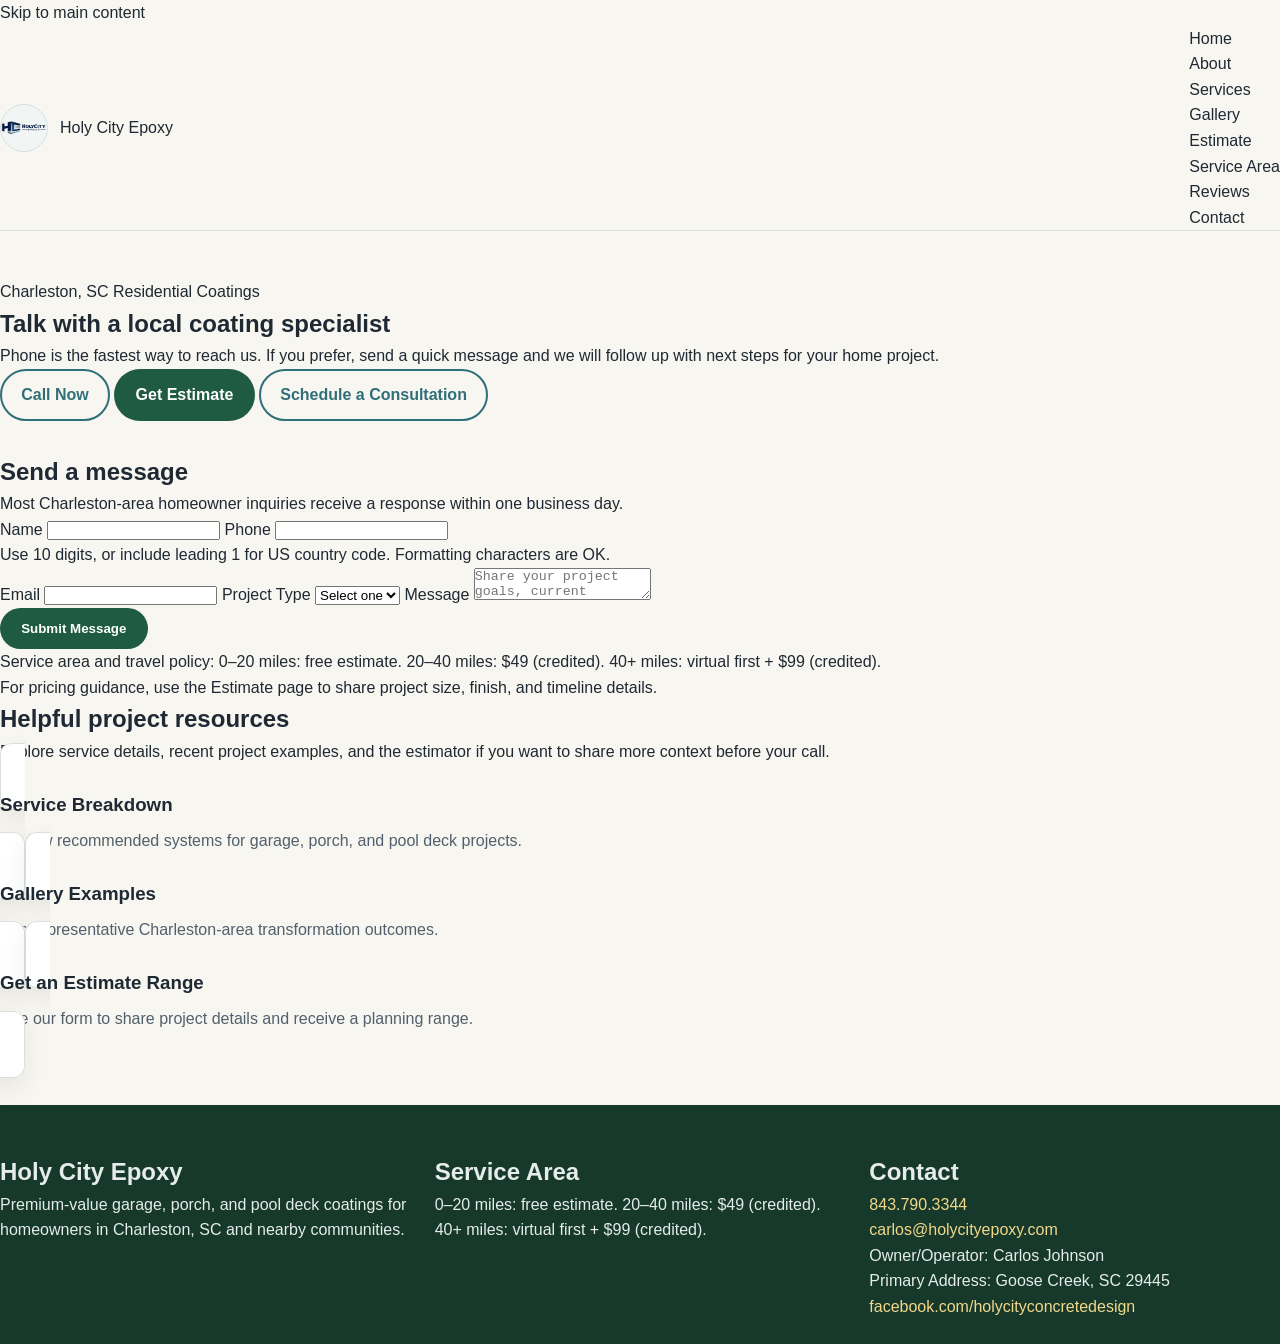
<file: contact.html>
<!doctype html>
<html lang="en">
  <head>
    <meta charset="UTF-8" />
    <meta name="viewport" content="width=device-width, initial-scale=1.0" />
    <title>Contact Holy City Epoxy | Charleston, SC Estimates & Calls</title>
    <meta
      name="description"
      content="Call or message Holy City Epoxy for Charleston, SC residential garage, porch, and pool deck coating projects, scheduling, and estimate follow-up."
    />
    <link rel="canonical" href="https://holycityepoxy.com/contact.html" />
    <meta property="og:locale" content="en_US" />
    <meta property="og:type" content="website" />
    <meta property="og:title" content="Contact Holy City Epoxy | Charleston, SC Estimates & Calls" />
    <meta property="og:description" content="Call or message Holy City Epoxy for Charleston, SC residential garage, porch, and pool deck coating projects, scheduling, and estimate follow-up." />
    <meta property="og:url" content="https://holycityepoxy.com/contact.html" />
    <meta property="og:site_name" content="Holy City Epoxy" />
    <meta name="twitter:card" content="summary" />
    <link rel="stylesheet" href="assets/css/styles.css" />
  </head>
  <body>
    <a class="skip-link" href="#main-content">Skip to main content</a>
    <header class="site-header">
      <div class="layout-container header-inner">
        <a class="brand" href="index.html" aria-label="Holy City Epoxy home">
          <img class="brand-logo" src="assets/images/branding/holy-city-epoxy-logo-primary.png" alt="Holy City Epoxy logo" width="1096" height="347" />
          <span class="brand-text">Holy City Epoxy</span>
        </a>
        <button class="menu-toggle" type="button" data-menu-button aria-expanded="false" aria-controls="site-nav">Menu</button>
        <nav id="site-nav" class="site-nav" aria-label="Primary" data-site-nav>
          <ul>
            <li><a href="index.html">Home</a></li>
            <li><a href="about.html">About</a></li>
            <li><a href="services.html">Services</a></li>
            <li><a href="gallery.html">Gallery</a></li>
            <li><a href="estimate.html">Estimate</a></li>
            <li><a href="service-area.html">Service Area</a></li>
            <li><a href="reviews.html">Reviews</a></li>
            <li><a href="contact.html" aria-current="page">Contact</a></li>
          </ul>
        </nav>
      </div>
    </header>

    <main id="main-content">
      <section class="page-hero" aria-labelledby="contact-hero-title">
        <div class="layout-container">
          <p class="eyebrow">Charleston, SC Residential Coatings</p>
          <h1 id="contact-hero-title">Talk with a local coating specialist</h1>
          <p>
            Phone is the fastest way to reach us. If you prefer, send a quick message and we will follow up with next
            steps for your home project.
          </p>
          <div class="hero-actions hero-actions-equal" role="group" aria-label="Contact page action options">
            <a class="button button-secondary button-equal" href="tel:+18437903344">Call Now</a>
            <a class="button button-primary button-equal" href="estimate.html">Get Estimate</a>
            <a class="button button-secondary button-equal" href="mailto:carlos@holycityepoxy.com?subject=Schedule%20Consultation%20-%20Holy%20City%20Epoxy">Schedule a Consultation</a>
          </div>
        </div>
      </section>

      <section class="content-section" aria-labelledby="contact-form-title">
        <div class="layout-container">
          <h2 id="contact-form-title">Send a message</h2>
          <p>Most Charleston-area homeowner inquiries receive a response within one business day.</p>
          <form class="stacked-form" name="contact-homeowner-request" method="post" action="/thank-you.html" data-contact-form data-validate-form novalidate>
            <div class="form-alert" data-form-summary role="alert" aria-live="polite" hidden></div>
            <div class="form-grid">
              <label for="contact-name">Name
                <input id="contact-name" name="name" type="text" autocomplete="name" required />
              </label>
              <label for="contact-phone">Phone
                <input id="contact-phone" name="phone" type="tel" autocomplete="tel" pattern="1?[0-9]{10}" inputmode="numeric" required aria-describedby="contact-phone-note" />
              </label>
              <p id="contact-phone-note" class="form-note">Use 10 digits, or include leading 1 for US country code. Formatting characters are OK.</p>
              <label for="contact-email">Email
                <input id="contact-email" name="email" type="email" autocomplete="email" required />
              </label>
              <label for="contact-project-type">Project Type
                <select id="contact-project-type" name="project_type" required>
                  <option value="">Select one</option>
                  <option value="Garage">Garage</option>
                  <option value="Porch">Porch</option>
                  <option value="Pool Deck">Pool Deck</option>
                </select>
              </label>
              <label class="form-full" for="contact-message">Message
                <textarea id="contact-message" name="message" required placeholder="Share your project goals, current condition, and timeline."></textarea>
              </label>
            </div>
            <div class="form-alert form-alert-success" data-form-success aria-live="polite" hidden></div>
            <button class="button button-primary" type="submit">Submit Message</button>
          </form>
          <p class="service-reminder">Service area and travel policy: 0–20 miles: free estimate. 20–40 miles: $49 (credited). 40+ miles: virtual first + $99 (credited).</p>
          <p class="service-reminder">For pricing guidance, use the <a href="estimate.html">Estimate page</a> to share project size, finish, and timeline details.</p>
        </div>
      </section>

      <section class="content-section" aria-labelledby="contact-related-links-title">
        <div class="layout-container">
          <h2 id="contact-related-links-title">Helpful project resources</h2>
          <p>
            Explore service details, recent project examples, and the estimator if you want to share more context
            before your call.
          </p>
          <div class="internal-link-grid">
            <a class="card" href="services.html">
              <h3>Service Breakdown</h3>
              <p>Review recommended systems for garage, porch, and pool deck projects.</p>
            </a>
            <a class="card" href="gallery.html">
              <h3>Gallery Examples</h3>
              <p>See representative Charleston-area transformation outcomes.</p>
            </a>
            <a class="card" href="estimate.html">
              <h3>Get an Estimate Range</h3>
              <p>Use our form to share project details and receive a planning range.</p>
            </a>
          </div>
        </div>
      </section>
    </main>

    <footer class="site-footer">
      <div class="layout-container footer-grid">
        <section>
          <h2>Holy City Epoxy</h2>
          <p>Premium-value garage, porch, and pool deck coatings for homeowners in Charleston, SC and nearby communities.</p>
        </section>
        <section>
          <h2>Service Area</h2>
          <p>0–20 miles: free estimate. 20–40 miles: $49 (credited). 40+ miles: virtual first + $99 (credited).</p>
        </section>
        <section>
          <h2>Contact</h2>
          <ul>
            <li><a href="tel:+18437903344">843.790.3344</a></li>
            <li><a href="mailto:carlos@holycityepoxy.com">carlos@holycityepoxy.com</a></li>
            <li>Owner/Operator: Carlos Johnson</li>
            <li>Primary Address: Goose Creek, SC 29445</li>
            <li><a href="https://facebook.com/holycityconcretedesign" target="_blank" rel="noopener noreferrer">facebook.com/holycityconcretedesign</a></li>
          </ul>
        </section>
      </div>
    </footer>

    <script src="assets/js/main.js" defer></script>
  </body>
</html>
</file>
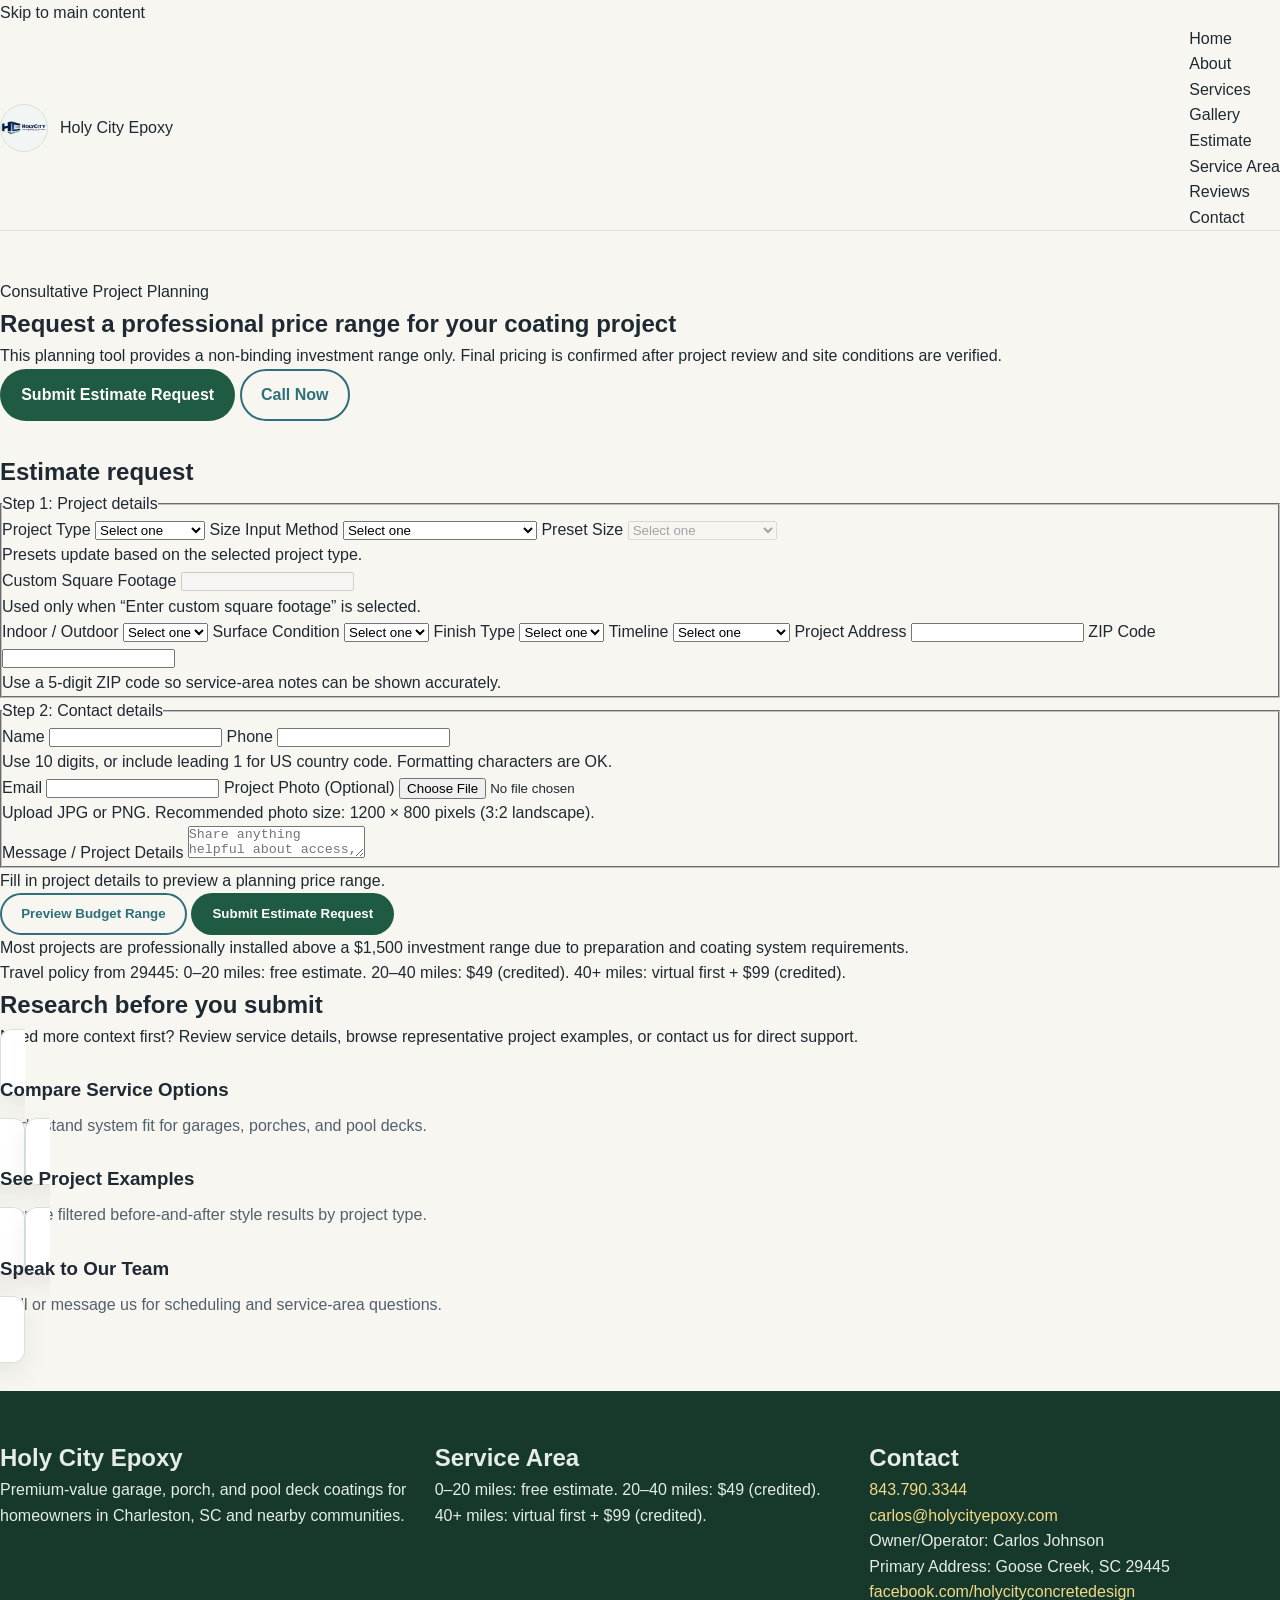
<file: estimate.html>
<!doctype html>
<html lang="en">
  <head>
    <meta charset="UTF-8" />
    <meta name="viewport" content="width=device-width, initial-scale=1.0" />
    <title>Get a Coating Estimate | Charleston, SC | Holy City Epoxy</title>
    <meta
      name="description"
      content="Request a Charleston, SC garage, porch, or pool deck coating price range with Holy City Epoxy using our quick estimator and Netlify-backed form."
    />
    <link rel="canonical" href="https://holycityepoxy.com/estimate.html" />
    <meta property="og:locale" content="en_US" />
    <meta property="og:type" content="website" />
    <meta property="og:title" content="Get a Coating Estimate | Charleston, SC | Holy City Epoxy" />
    <meta property="og:description" content="Request a Charleston, SC garage, porch, or pool deck coating price range with Holy City Epoxy using our quick estimator and Netlify-backed form." />
    <meta property="og:url" content="https://holycityepoxy.com/estimate.html" />
    <meta property="og:site_name" content="Holy City Epoxy" />
    <meta name="twitter:card" content="summary" />
    <link rel="stylesheet" href="assets/css/styles.css" />
  </head>
  <body>
    <a class="skip-link" href="#main-content">Skip to main content</a>
    <header class="site-header">
      <div class="layout-container header-inner">
        <a class="brand" href="index.html" aria-label="Holy City Epoxy home">
          <img class="brand-logo" src="assets/images/branding/holy-city-epoxy-logo-primary.png" alt="Holy City Epoxy logo" width="1096" height="347" />
          <span class="brand-text">Holy City Epoxy</span>
        </a>
        <button class="menu-toggle" type="button" data-menu-button aria-expanded="false" aria-controls="site-nav">Menu</button>
        <nav id="site-nav" class="site-nav" aria-label="Primary" data-site-nav>
          <ul>
            <li><a href="index.html">Home</a></li>
            <li><a href="about.html">About</a></li>
            <li><a href="services.html">Services</a></li>
            <li><a href="gallery.html">Gallery</a></li>
            <li><a href="estimate.html" aria-current="page">Estimate</a></li>
            <li><a href="service-area.html">Service Area</a></li>
            <li><a href="reviews.html">Reviews</a></li>
            <li><a href="contact.html">Contact</a></li>
          </ul>
        </nav>
      </div>
    </header>

    <main id="main-content">
      <section class="page-hero" aria-labelledby="estimate-hero-title">
        <div class="layout-container">
          <p class="eyebrow">Consultative Project Planning</p>
          <h1 id="estimate-hero-title">Request a professional price range for your coating project</h1>
          <p>
            This planning tool provides a non-binding investment range only. Final pricing is confirmed after project
            review and site conditions are verified.
          </p>
          <div class="hero-actions hero-actions-equal" role="group" aria-label="Estimate page action options">
            <a class="button button-primary button-equal" href="#estimate-form">Submit Estimate Request</a>
            <a class="button button-secondary button-equal" href="tel:+18437903344">Call Now</a>
          </div>
        </div>
      </section>

      <section class="content-section" aria-labelledby="estimate-form-title">
        <div class="layout-container">
          <h2 id="estimate-form-title">Estimate request</h2>
          <form
            id="estimate-form"
            class="stacked-form"
            name="estimate-consultative-request"
            method="POST"
            action="https://formspree.io/f/xjglblbd"
            enctype="multipart/form-data"
            data-estimate-form
            data-validate-form
            novalidate
          >
            <div class="form-alert" data-form-summary role="alert" aria-live="polite" hidden></div>

            <fieldset class="form-step">
              <legend>Step 1: Project details</legend>
              <div class="form-grid">
                <label for="project-type">Project Type
                  <select id="project-type" name="project_type" required>
                    <option value="">Select one</option>
                    <option value="garage">Garage</option>
                    <option value="porch_patio">Porch / Patio</option>
                    <option value="pool_deck">Pool Deck</option>
                    <option value="commercial">Commercial</option>
                    <option value="other_unsure">Other / Unsure</option>
                  </select>
                </label>

                <label for="size-mode">Size Input Method
                  <select id="size-mode" name="size_mode" required>
                    <option value="">Select one</option>
                    <option value="preset">Use a preset size</option>
                    <option value="custom">Enter custom square footage</option>
                  </select>
                </label>

                <label for="preset-size">Preset Size
                  <select id="preset-size" name="preset_size" required aria-describedby="preset-size-note">
                    <option value="">Select one</option>
                    <option value="garage_1_car">1-Car Garage</option>
                    <option value="garage_2_car">2-Car Garage</option>
                    <option value="garage_workbench">Garage + Workbench</option>
                    <option value="workshop">Workshop</option>
                    <option value="home_gym">Home Gym</option>
                    <option value="pool_deck">Pool Deck</option>
                    <option value="pool_deck_covered">Covered Pool Deck</option>
                    <option value="pool_lounge_area">Pool Lounge Area</option>
                    <option value="front_entry_porch">Front Entry Porch</option>
                    <option value="covered_porch">Covered Porch</option>
                    <option value="back_porch">Back Porch</option>
                    <option value="patio">Patio</option>
                    <option value="walkway">Walkway</option>
                    <option value="auto_shop">Auto Shop</option>
                    <option value="service_bay">Service Bay</option>
                    <option value="showroom">Showroom</option>
                    <option value="warehouse">Warehouse</option>
                    <option value="light_commercial">Light Commercial</option>
                  </select>
                </label>
                <p id="preset-size-note" class="form-note">Presets update based on the selected project type.</p>

                <label for="custom-square-feet">Custom Square Footage
                  <input
                    id="custom-square-feet"
                    name="custom_square_feet"
                    type="number"
                    min="1"
                    step="1"
                    inputmode="numeric"
                    disabled
                    aria-describedby="custom-square-feet-note"
                  />
                </label>
                <p id="custom-square-feet-note" class="form-note">Used only when “Enter custom square footage” is selected.</p>

                <label for="environment-type">Indoor / Outdoor
                  <select id="environment-type" name="environment_type" required>
                    <option value="">Select one</option>
                    <option value="indoor">Indoor</option>
                    <option value="outdoor">Outdoor</option>
                  </select>
                </label>

                <label for="surface-condition">Surface Condition
                  <select id="surface-condition" name="surface_condition" required>
                    <option value="">Select one</option>
                    <option value="good">Good</option>
                    <option value="fair">Fair</option>
                    <option value="poor">Poor</option>
                  </select>
                </label>

                <label for="finish-type">Finish Type
                  <select id="finish-type" name="finish_type" required>
                    <option value="">Select one</option>
                    <option value="standard">Standard</option>
                    <option value="enhanced">Enhanced</option>
                    <option value="premium">Premium</option>
                  </select>
                </label>

                <label for="timeline">Timeline
                  <select id="timeline" name="timeline" required>
                    <option value="">Select one</option>
                    <option value="asap">ASAP</option>
                    <option value="within_30">Within 30 Days</option>
                    <option value="within_60">Within 60 Days</option>
                    <option value="planning">Planning Ahead</option>
                  </select>
                </label>

                <label class="form-full" for="project-address">Project Address
                  <input
                    id="project-address"
                    name="project_address"
                    type="text"
                    autocomplete="street-address"
                    required
                  />
                </label>

                <label for="zip-code">ZIP Code
                  <input
                    id="zip-code"
                    name="zip_code"
                    type="text"
                    inputmode="numeric"
                    minlength="5"
                    maxlength="5"
                    pattern="[0-9]{5}"
                    required
                    aria-describedby="zip-code-note"
                  />
                </label>
                <p id="zip-code-note" class="form-note">Use a 5-digit ZIP code so service-area notes can be shown accurately.</p>
              </div>
            </fieldset>

            <fieldset class="form-step">
              <legend>Step 2: Contact details</legend>
              <div class="form-grid">
                <label for="full-name">Name
                  <input id="full-name" name="name" type="text" autocomplete="name" required />
                </label>
                <label for="phone">Phone
                  <input id="phone" name="phone" type="tel" autocomplete="tel" pattern="1?[0-9]{10}" inputmode="numeric" required aria-describedby="phone-note" />
                </label>
                <p id="phone-note" class="form-note">Use 10 digits, or include leading 1 for US country code. Formatting characters are OK.</p>
                <label for="email">Email
                  <input id="email" name="email" type="email" autocomplete="email" required />
                </label>
                <label for="photo">Project Photo (Optional)
                  <input id="photo" name="project_photo" type="file" accept=".jpg,.jpeg,.png,image/jpeg,image/png" />
                </label>
                <p id="photo-upload-note" class="form-note">
                  Upload JPG or PNG. Recommended photo size: 1200 × 800 pixels (3:2 landscape).
                </p>

                <label class="form-full" for="project-details">Message / Project Details
                  <textarea
                    id="project-details"
                    name="project_details"
                    placeholder="Share anything helpful about access, current condition, goals, or timeline details."
                  ></textarea>
                </label>
              </div>
            </fieldset>

            <input type="hidden" name="estimate_range_low" value="" data-estimate-range-low />
            <input type="hidden" name="estimate_range_high" value="" data-estimate-range-high />
            <input type="hidden" name="estimate_range_display" value="" data-estimate-range-display />
            <input type="hidden" name="estimate_project_type" value="" data-estimate-project-type />
            <input type="hidden" name="estimate_size_mode" value="" data-estimate-size-mode />
            <input type="hidden" name="estimate_size_value_sqft" value="" data-estimate-size-value-sqft />
            <input type="hidden" name="estimate_finish_type" value="" data-estimate-finish-type />
            <input type="hidden" name="estimate_surface_condition" value="" data-estimate-surface-condition />
            <input type="hidden" name="estimate_timeline" value="" data-estimate-timeline />
            <input type="hidden" name="estimate_zip" value="" data-estimate-zip />
            <input type="hidden" name="estimate_travel_zone" value="" data-estimate-travel-zone />
            <input type="hidden" name="estimate_distance_miles" value="" data-estimate-distance-miles />
            <input type="hidden" name="estimate_travel_fee" value="" data-estimate-travel-fee />
            <input type="hidden" name="estimate_travel_fee_credit_note" value="" data-estimate-travel-fee-credit-note />
            <input type="hidden" name="estimate_virtual_estimate_required" value="false" data-estimate-virtual-estimate-required />
            <input type="hidden" name="estimate_minimum_threshold_triggered" value="false" data-estimate-minimum-threshold-triggered />
            <input type="hidden" name="estimate_travel_note_triggered" value="false" data-estimate-travel-note-triggered />
            <input type="hidden" name="estimate_disclaimer_version" value="" data-estimate-disclaimer-version />
            <input type="hidden" name="estimate_disclaimer_text" value="" data-estimate-disclaimer-text />

            <div class="estimate-result" aria-live="polite" data-estimate-output>
              Fill in project details to preview a planning price range.
            </div>
            <div class="form-alert form-alert-success" data-form-success aria-live="polite" hidden></div>

            <div class="hero-actions hero-actions-equal" role="group" aria-label="Estimate form actions">
              <button class="button button-secondary button-equal" type="button" data-estimate-preview>Preview Budget Range</button>
              <button class="button button-primary button-equal" type="submit">Submit Estimate Request</button>
            </div>
          </form>

          <p class="service-reminder">
            Most projects are professionally installed above a $1,500 investment range due to preparation and coating
            system requirements.
          </p>
          <p class="service-reminder">
            Travel policy from 29445: 0–20 miles: free estimate. 20–40 miles: $49 (credited). 40+ miles: virtual first + $99 (credited).
          </p>
        </div>
      </section>

      <section class="content-section" aria-labelledby="estimate-related-links-title">
        <div class="layout-container">
          <h2 id="estimate-related-links-title">Research before you submit</h2>
          <p>
            Need more context first? Review service details, browse representative project examples, or contact us for
            direct support.
          </p>
          <div class="internal-link-grid">
            <a class="card" href="services.html">
              <h3>Compare Service Options</h3>
              <p>Understand system fit for garages, porches, and pool decks.</p>
            </a>
            <a class="card" href="gallery.html">
              <h3>See Project Examples</h3>
              <p>Browse filtered before-and-after style results by project type.</p>
            </a>
            <a class="card" href="contact.html">
              <h3>Speak to Our Team</h3>
              <p>Call or message us for scheduling and service-area questions.</p>
            </a>
          </div>
        </div>
      </section>
    </main>

    <footer class="site-footer">
      <div class="layout-container footer-grid">
        <section>
          <h2>Holy City Epoxy</h2>
          <p>Premium-value garage, porch, and pool deck coatings for homeowners in Charleston, SC and nearby communities.</p>
        </section>
        <section>
          <h2>Service Area</h2>
          <p>0–20 miles: free estimate. 20–40 miles: $49 (credited). 40+ miles: virtual first + $99 (credited).</p>
        </section>
        <section>
          <h2>Contact</h2>
          <ul>
            <li><a href="tel:+18437903344">843.790.3344</a></li>
            <li><a href="mailto:carlos@holycityepoxy.com">carlos@holycityepoxy.com</a></li>
            <li>Owner/Operator: Carlos Johnson</li>
            <li>Primary Address: Goose Creek, SC 29445</li>
            <li><a href="https://facebook.com/holycityconcretedesign" target="_blank" rel="noopener noreferrer">facebook.com/holycityconcretedesign</a></li>
          </ul>
        </section>
      </div>
    </footer>

    <script src="assets/js/main.js" defer></script>
    <script src="assets/js/estimate.min.js" defer></script>
  </body>
</html>
</file>
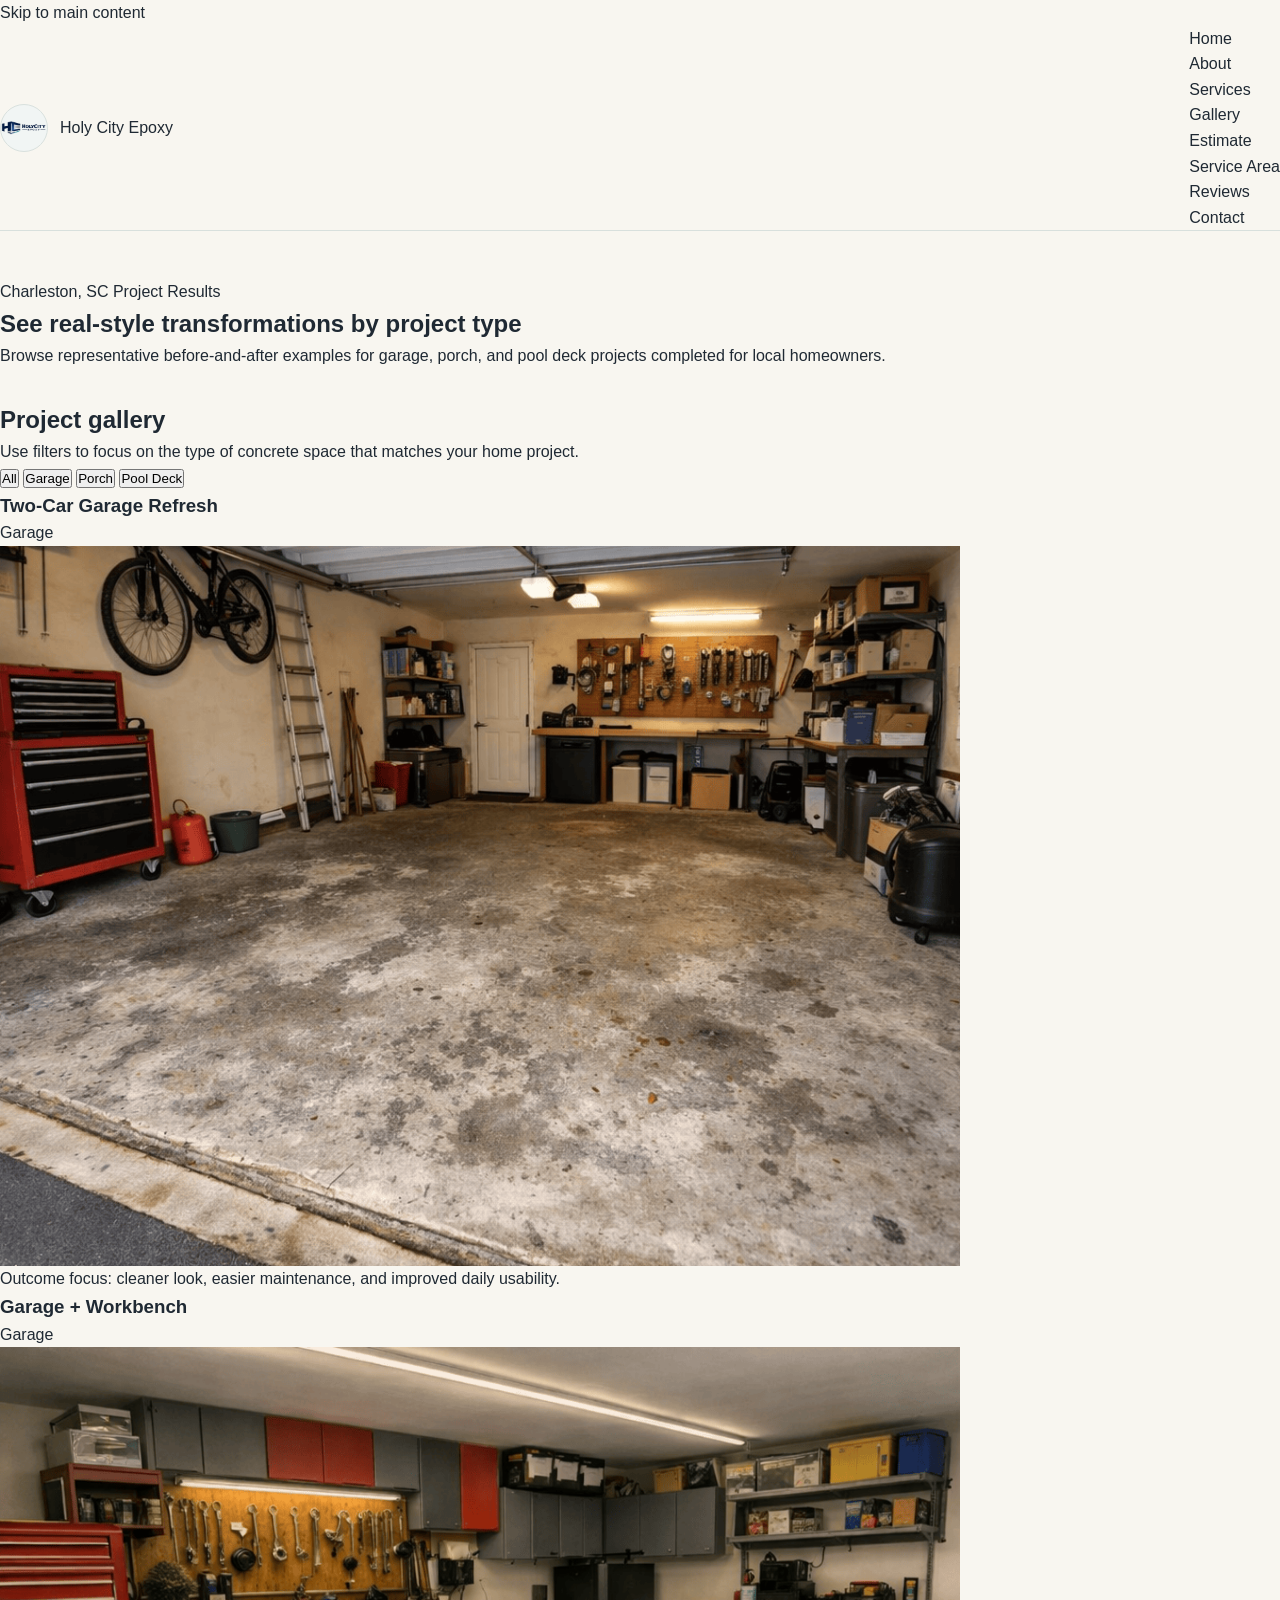
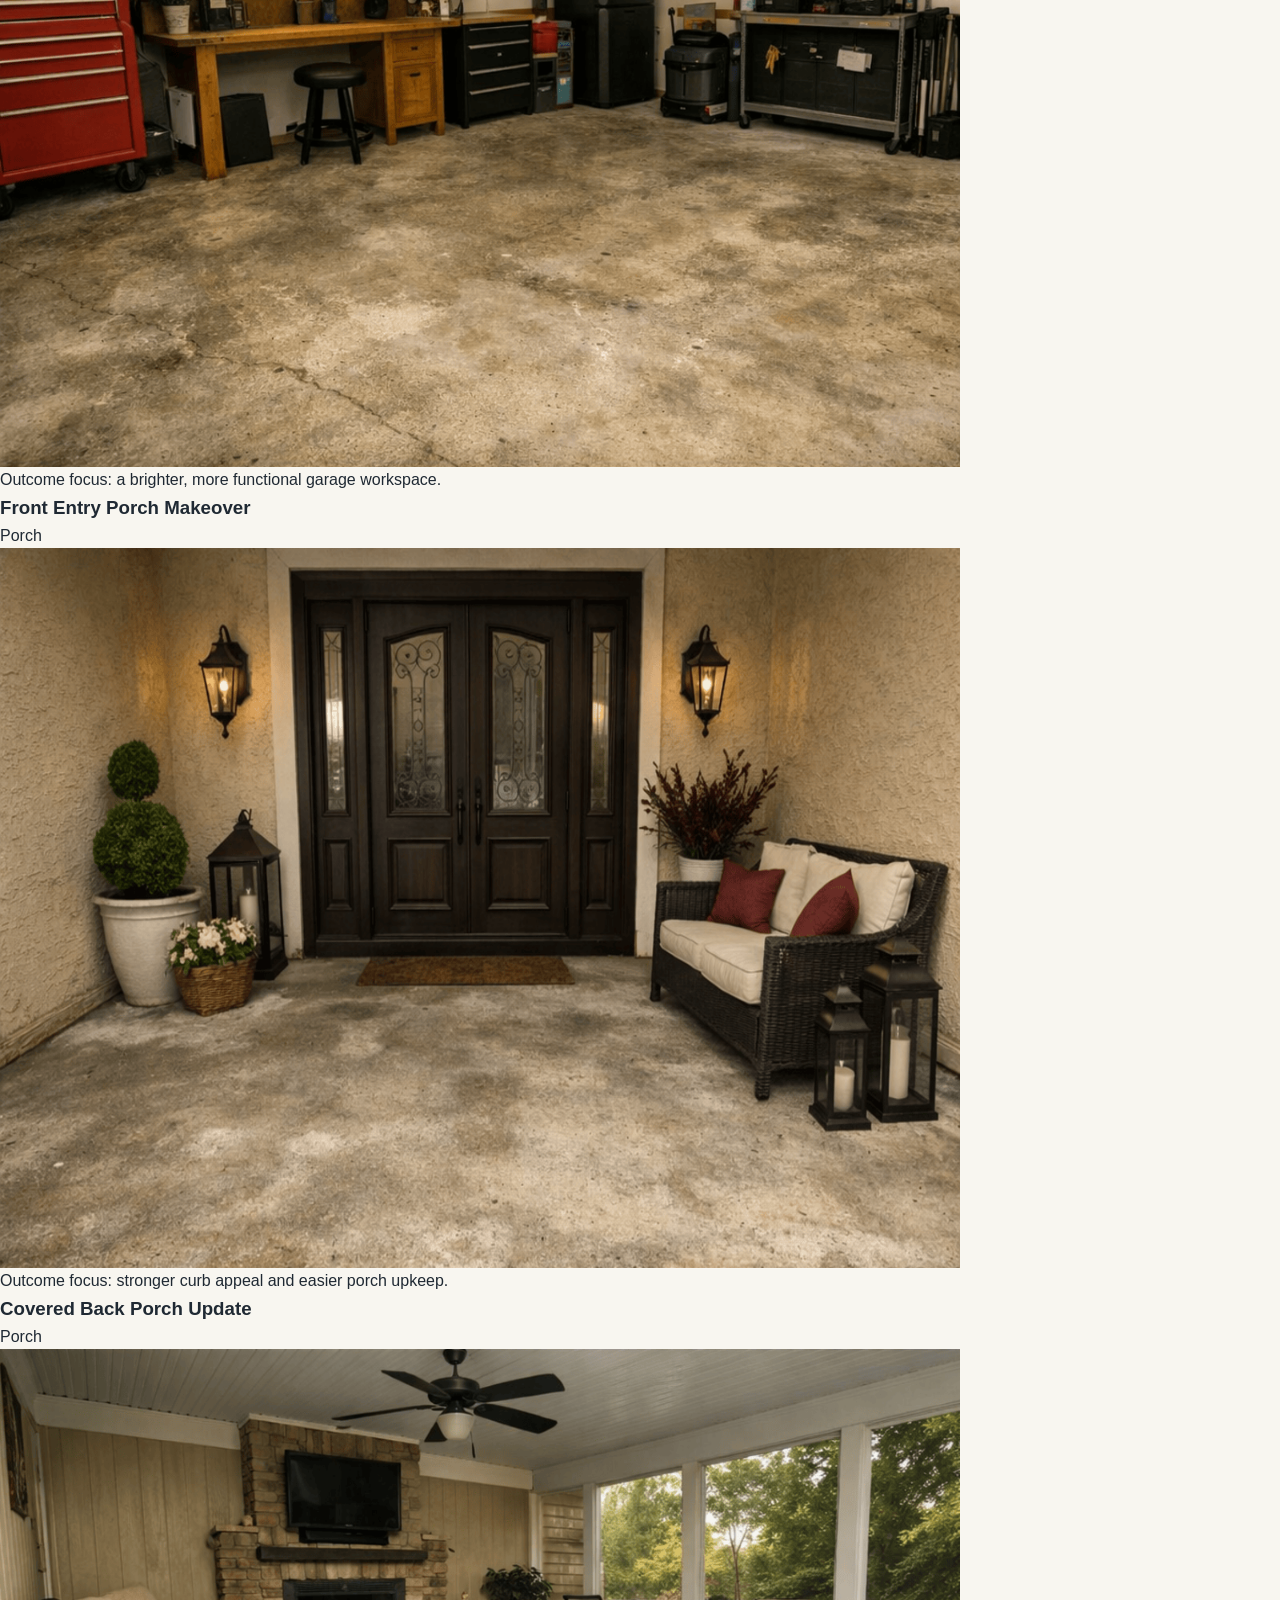
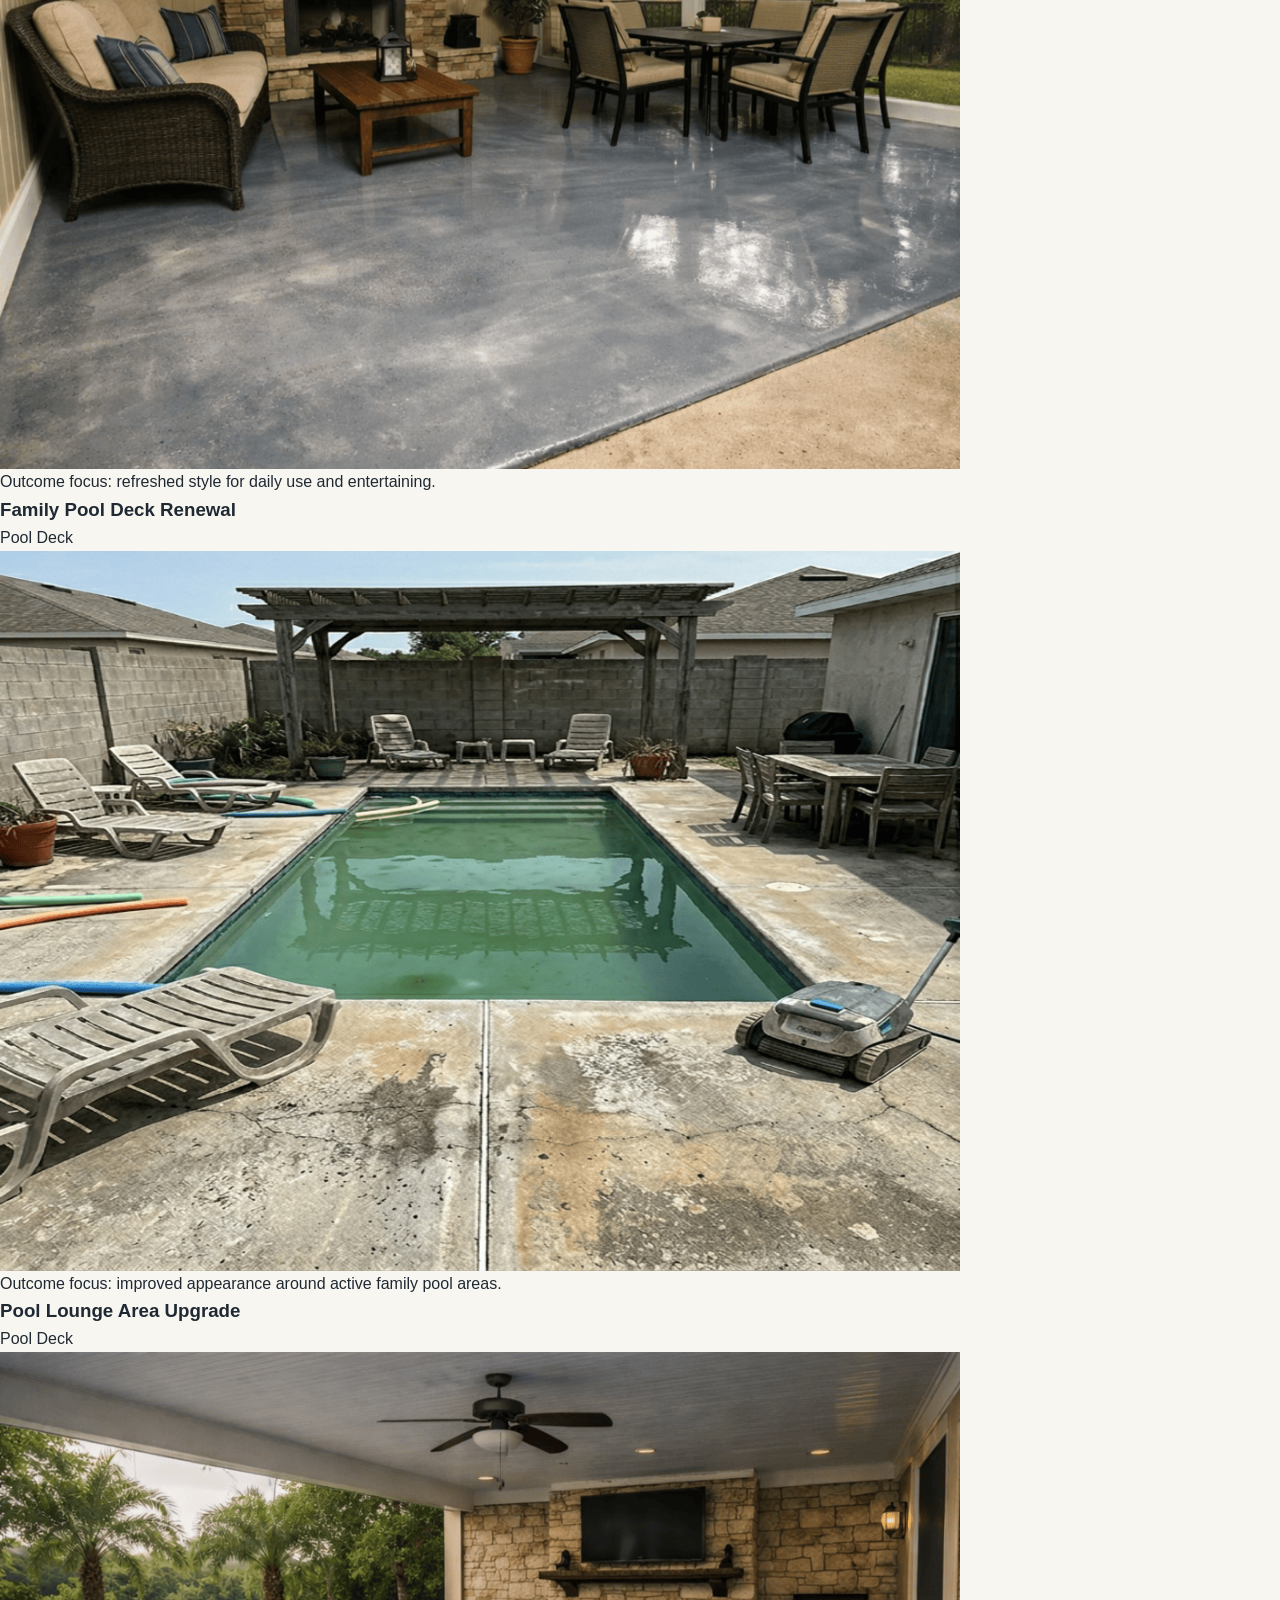
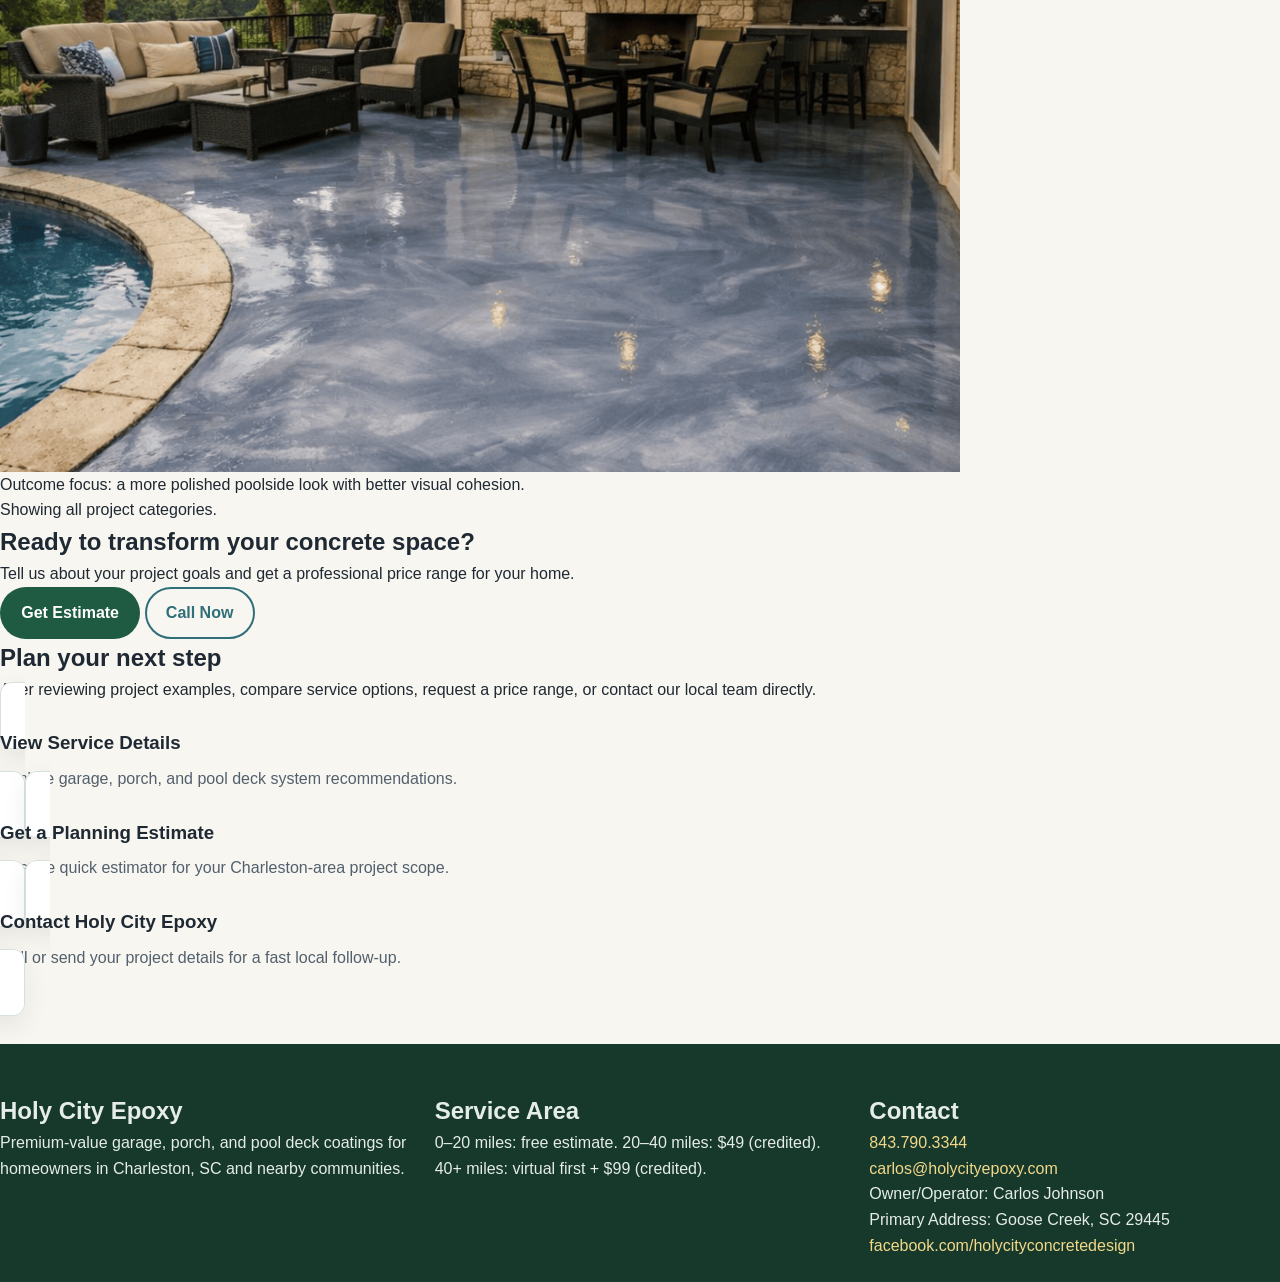
<file: gallery.html>
<!doctype html>
<html lang="en">
  <head>
    <meta charset="UTF-8" />
    <meta name="viewport" content="width=device-width, initial-scale=1.0" />
    <title>Epoxy Coating Project Gallery | Charleston, SC Homes</title>
    <meta
      name="description"
      content="View representative garage, porch, and pool deck coating transformations for Charleston-area homes and explore project types before requesting an estimate."
    />
    <link rel="canonical" href="https://holycityepoxy.com/gallery.html" />
    <meta property="og:locale" content="en_US" />
    <meta property="og:type" content="article" />
    <meta property="og:title" content="Epoxy Coating Project Gallery | Charleston, SC Homes" />
    <meta property="og:description" content="View representative garage, porch, and pool deck coating transformations for Charleston-area homes and explore project types before requesting an estimate." />
    <meta property="og:url" content="https://holycityepoxy.com/gallery.html" />
    <meta property="og:site_name" content="Holy City Epoxy" />
    <meta name="twitter:card" content="summary" />
    <link rel="stylesheet" href="assets/css/styles.css" />
  </head>
  <body>
    <a class="skip-link" href="#main-content">Skip to main content</a>
    <header class="site-header">
      <div class="layout-container header-inner">
        <a class="brand" href="index.html" aria-label="Holy City Epoxy home">
          <img class="brand-logo" src="assets/images/branding/holy-city-epoxy-logo-primary.png" alt="Holy City Epoxy logo" width="1096" height="347" />
          <span class="brand-text">Holy City Epoxy</span>
        </a>
        <button class="menu-toggle" type="button" data-menu-button aria-expanded="false" aria-controls="site-nav">Menu</button>
        <nav id="site-nav" class="site-nav" aria-label="Primary" data-site-nav>
          <ul>
            <li><a href="index.html">Home</a></li>
            <li><a href="about.html">About</a></li>
            <li><a href="services.html">Services</a></li>
            <li><a href="gallery.html" aria-current="page">Gallery</a></li>
            <li><a href="estimate.html">Estimate</a></li>
            <li><a href="service-area.html">Service Area</a></li>
            <li><a href="reviews.html">Reviews</a></li>
            <li><a href="contact.html">Contact</a></li>
          </ul>
        </nav>
      </div>
    </header>

    <main id="main-content">
      <section class="page-hero" aria-labelledby="gallery-hero-title">
        <div class="layout-container">
          <p class="eyebrow">Charleston, SC Project Results</p>
          <h1 id="gallery-hero-title">See real-style transformations by project type</h1>
          <p>
            Browse representative before-and-after examples for garage, porch, and pool deck projects completed for
            local homeowners.
          </p>
        </div>
      </section>

      <section class="content-section" aria-labelledby="gallery-filter-title">
        <div class="layout-container">
          <h2 id="gallery-filter-title">Project gallery</h2>
          <p>Use filters to focus on the type of concrete space that matches your home project.</p>

          <div class="gallery-filter-controls" role="toolbar" aria-label="Filter gallery by project type" data-gallery-controls>
            <button class="gallery-filter-button is-active" type="button" data-filter="all" aria-pressed="true">All</button>
            <button class="gallery-filter-button" type="button" data-filter="garage" aria-pressed="false">Garage</button>
            <button class="gallery-filter-button" type="button" data-filter="porch" aria-pressed="false">Porch</button>
            <button class="gallery-filter-button" type="button" data-filter="pool-deck" aria-pressed="false">Pool Deck</button>
          </div>

          <div class="gallery-grid" data-gallery-grid>
            <article class="gallery-card" data-category="garage">
              <header class="gallery-card-header">
                <h3>Two-Car Garage Refresh</h3>
                <span class="gallery-tag">Garage</span>
              </header>
              <div class="gallery-media-frame" data-gallery-media>
                <figure>
                  <img
                    src="assets/images/gallery/garage.gif"
                    data-gallery-gif="assets/images/gallery/garage.gif"
                    data-gallery-static="assets/images/gallery/garage_after.jpeg"
                    loading="lazy"
                    alt="Animated two-car garage before-and-after epoxy transformation"
                    width="960"
                    height="720"
                  />
                </figure>
              </div>
              <p class="service-outcome">Outcome focus: cleaner look, easier maintenance, and improved daily usability.</p>
            </article>

            <article class="gallery-card" data-category="garage">
              <header class="gallery-card-header">
                <h3>Garage + Workbench</h3>
                <span class="gallery-tag">Garage</span>
              </header>
              <div class="gallery-media-frame" data-gallery-media>
                <figure>
                  <img
                    src="assets/images/gallery/garage_workbench.gif"
                    data-gallery-gif="assets/images/gallery/garage_workbench.gif"
                    data-gallery-static="assets/images/gallery/garage_workbench_after.png"
                    loading="lazy"
                    alt="Animated garage workbench area before-and-after coating transformation"
                    width="960"
                    height="720"
                  />
                </figure>
              </div>
              <p class="service-outcome">Outcome focus: a brighter, more functional garage workspace.</p>
            </article>

            <article class="gallery-card" data-category="porch">
              <header class="gallery-card-header">
                <h3>Front Entry Porch Makeover</h3>
                <span class="gallery-tag">Porch</span>
              </header>
              <div class="gallery-media-frame" data-gallery-media>
                <figure>
                  <img
                    src="assets/images/gallery/porch.gif"
                    data-gallery-gif="assets/images/gallery/porch.gif"
                    data-gallery-static="assets/images/gallery/porch_after.png"
                    loading="lazy"
                    alt="Animated front porch before-and-after coating transformation"
                    width="960"
                    height="720"
                  />
                </figure>
              </div>
              <p class="service-outcome">Outcome focus: stronger curb appeal and easier porch upkeep.</p>
            </article>

            <article class="gallery-card" data-category="porch">
              <header class="gallery-card-header">
                <h3>Covered Back Porch Update</h3>
                <span class="gallery-tag">Porch</span>
              </header>
              <div class="gallery-media-frame" data-gallery-media>
                <figure>
                  <img
                    src="assets/images/gallery/back_porch.gif"
                    data-gallery-gif="assets/images/gallery/back_porch.gif"
                    data-gallery-static="assets/images/gallery/back_porch_after.png"
                    loading="lazy"
                    alt="Animated covered back porch before-and-after coating transformation"
                    width="960"
                    height="720"
                  />
                </figure>
              </div>
              <p class="service-outcome">Outcome focus: refreshed style for daily use and entertaining.</p>
            </article>

            <article class="gallery-card" data-category="pool-deck">
              <header class="gallery-card-header">
                <h3>Family Pool Deck Renewal</h3>
                <span class="gallery-tag">Pool Deck</span>
              </header>
              <div class="gallery-media-frame" data-gallery-media>
                <figure>
                  <img
                    src="assets/images/gallery/pool_deck.gif"
                    data-gallery-gif="assets/images/gallery/pool_deck.gif"
                    data-gallery-static="assets/images/gallery/pool_deck_after.png"
                    loading="lazy"
                    alt="Animated family pool deck before-and-after coating transformation"
                    width="960"
                    height="720"
                  />
                </figure>
              </div>
              <p class="service-outcome">Outcome focus: improved appearance around active family pool areas.</p>
            </article>

            <article class="gallery-card" data-category="pool-deck">
              <header class="gallery-card-header">
                <h3>Pool Lounge Area Upgrade</h3>
                <span class="gallery-tag">Pool Deck</span>
              </header>
              <div class="gallery-media-frame" data-gallery-media>
                <figure>
                  <img
                    src="assets/images/gallery/pool_lounge.gif"
                    data-gallery-gif="assets/images/gallery/pool_lounge.gif"
                    data-gallery-static="assets/images/gallery/pool_lounge_after.png"
                    loading="lazy"
                    alt="Animated pool lounge area before-and-after coating transformation"
                    width="960"
                    height="720"
                  />
                </figure>
              </div>
              <p class="service-outcome">Outcome focus: a more polished poolside look with better visual cohesion.</p>
            </article>
          </div>

          <p class="gallery-results-note" data-gallery-status aria-live="polite">Showing all project categories.</p>
        </div>
      </section>

      <section class="content-section" aria-labelledby="gallery-cta-title">
        <div class="layout-container cta-panel cta-panel-dark">
          <h2 id="gallery-cta-title">Ready to transform your concrete space?</h2>
          <p>Tell us about your project goals and get a professional price range for your home.</p>
          <div class="hero-actions hero-actions-equal" role="group" aria-label="Gallery call to action options">
            <a class="button button-primary button-equal" href="estimate.html">Get Estimate</a>
            <a class="button button-secondary button-equal" href="tel:+18437903344">Call Now</a>
          </div>
        </div>
      </section>

      <section class="content-section" aria-labelledby="gallery-related-links-title">
        <div class="layout-container">
          <h2 id="gallery-related-links-title">Plan your next step</h2>
          <p>
            After reviewing project examples, compare service options, request a price range, or contact our local
            team directly.
          </p>
          <div class="internal-link-grid">
            <a class="card" href="services.html">
              <h3>View Service Details</h3>
              <p>Explore garage, porch, and pool deck system recommendations.</p>
            </a>
            <a class="card" href="estimate.html">
              <h3>Get a Planning Estimate</h3>
              <p>Use the quick estimator for your Charleston-area project scope.</p>
            </a>
            <a class="card" href="contact.html">
              <h3>Contact Holy City Epoxy</h3>
              <p>Call or send your project details for a fast local follow-up.</p>
            </a>
          </div>
        </div>
      </section>
    </main>

    <footer class="site-footer">
      <div class="layout-container footer-grid">
        <section>
          <h2>Holy City Epoxy</h2>
          <p>Premium-value garage, porch, and pool deck coatings for homeowners in Charleston, SC and nearby communities.</p>
        </section>
        <section>
          <h2>Service Area</h2>
          <p>0–20 miles: free estimate. 20–40 miles: $49 (credited). 40+ miles: virtual first + $99 (credited).</p>
        </section>
        <section>
          <h2>Contact</h2>
          <ul>
            <li><a href="tel:+18437903344">843.790.3344</a></li>
            <li><a href="mailto:carlos@holycityepoxy.com">carlos@holycityepoxy.com</a></li>
            <li>Owner/Operator: Carlos Johnson</li>
            <li>Primary Address: Goose Creek, SC 29445</li>
            <li><a href="https://facebook.com/holycityconcretedesign" target="_blank" rel="noopener noreferrer">facebook.com/holycityconcretedesign</a></li>
          </ul>
        </section>
      </div>
    </footer>

    <script src="assets/js/main.js" defer></script>
  </body>
</html>
</file>
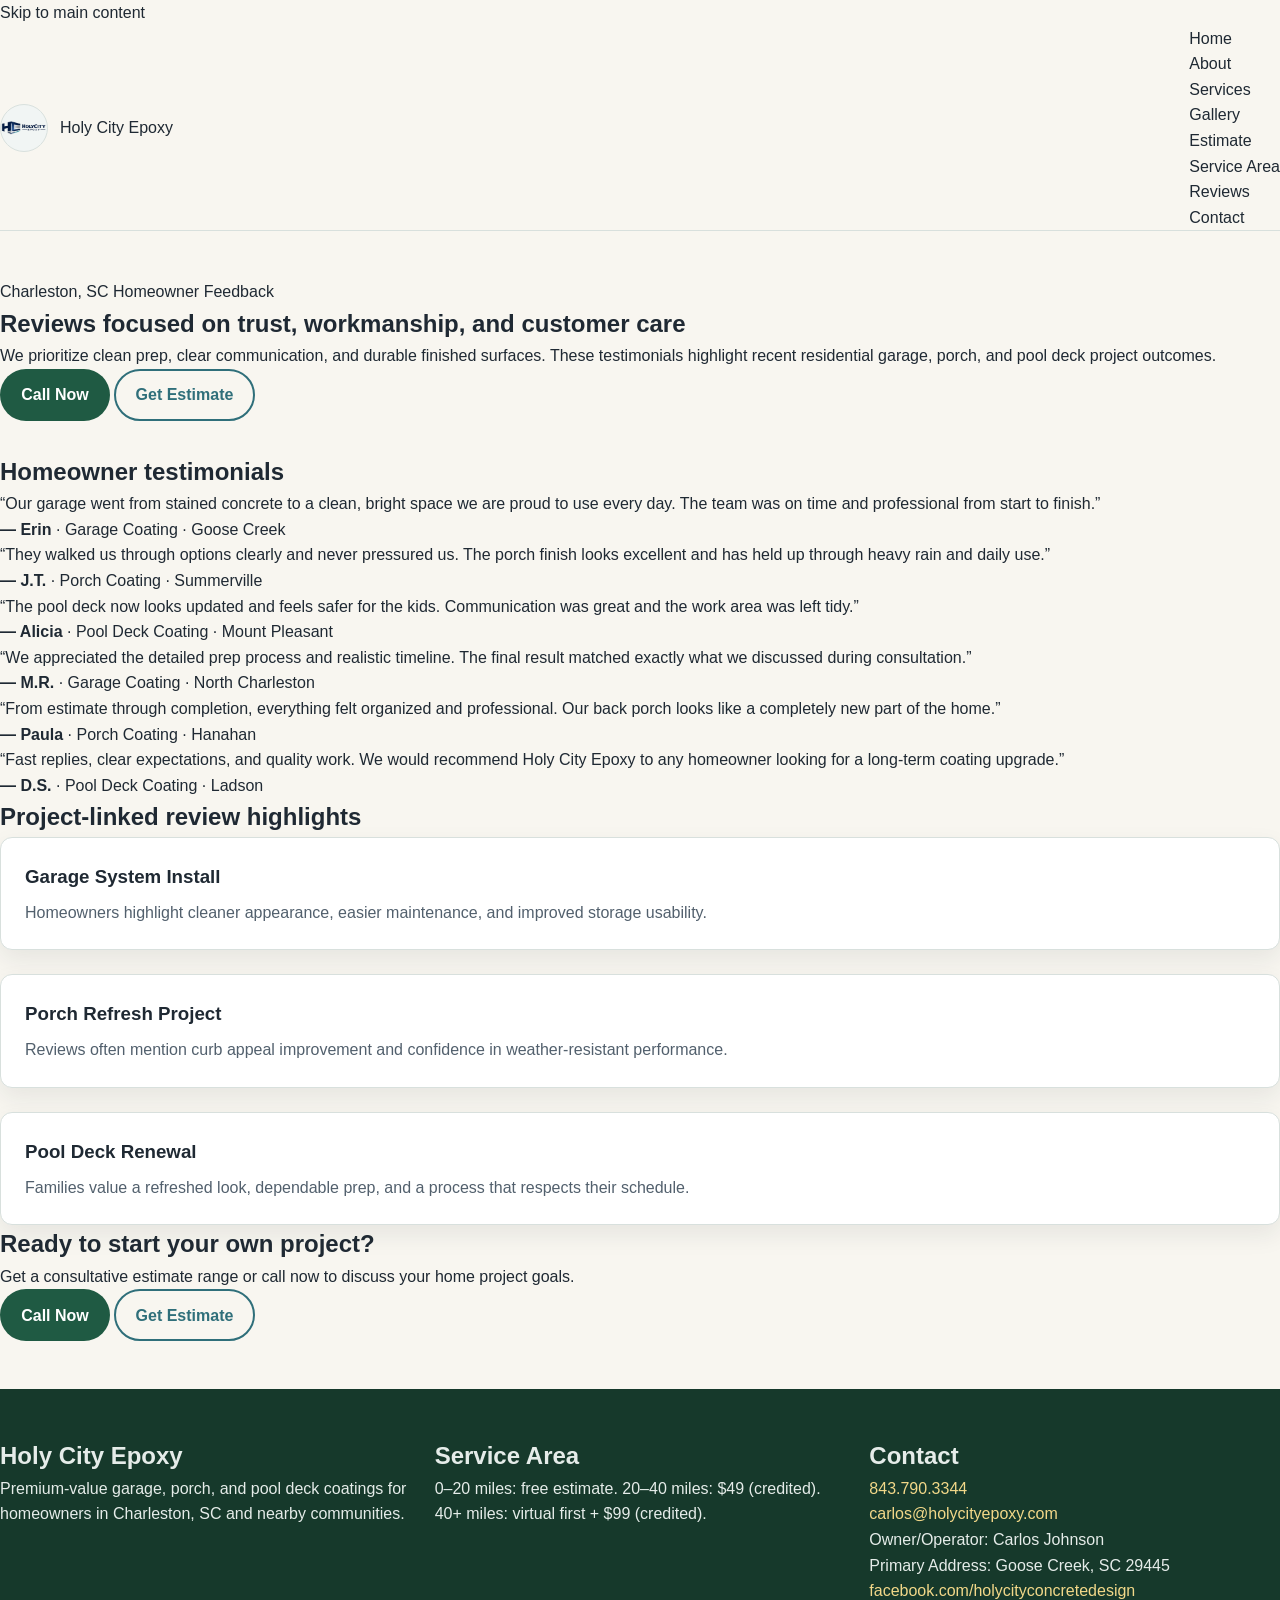
<file: reviews.html>
<!doctype html>
<html lang="en">
  <head>
    <meta charset="UTF-8" />
    <meta name="viewport" content="width=device-width, initial-scale=1.0" />
    <title>Customer Reviews | Charleston Coating Projects | Holy City Epoxy</title>
    <meta
      name="description"
      content="Read homeowner feedback for Charleston-area garage, porch, and pool deck coating projects completed by Holy City Epoxy."
    />
    <link rel="canonical" href="https://holycityepoxy.com/reviews.html" />
    <meta property="og:locale" content="en_US" />
    <meta property="og:type" content="article" />
    <meta property="og:title" content="Customer Reviews | Charleston Coating Projects | Holy City Epoxy" />
    <meta property="og:description" content="Read homeowner feedback for Charleston-area garage, porch, and pool deck coating projects completed by Holy City Epoxy." />
    <meta property="og:url" content="https://holycityepoxy.com/reviews.html" />
    <meta property="og:site_name" content="Holy City Epoxy" />
    <meta name="twitter:card" content="summary" />
    <link rel="stylesheet" href="assets/css/styles.css" />
  </head>
  <body>
    <a class="skip-link" href="#main-content">Skip to main content</a>
    <header class="site-header">
      <div class="layout-container header-inner">
        <a class="brand" href="index.html" aria-label="Holy City Epoxy home">
          <img class="brand-logo" src="assets/images/branding/holy-city-epoxy-logo-primary.png" alt="Holy City Epoxy logo" width="1096" height="347" />
          <span class="brand-text">Holy City Epoxy</span>
        </a>
        <button class="menu-toggle" type="button" data-menu-button aria-expanded="false" aria-controls="site-nav">Menu</button>
        <nav id="site-nav" class="site-nav" aria-label="Primary" data-site-nav>
          <ul>
            <li><a href="index.html">Home</a></li>
            <li><a href="about.html">About</a></li>
            <li><a href="services.html">Services</a></li>
            <li><a href="gallery.html">Gallery</a></li>
            <li><a href="estimate.html">Estimate</a></li>
            <li><a href="service-area.html">Service Area</a></li>
            <li><a href="reviews.html" aria-current="page">Reviews</a></li>
            <li><a href="contact.html">Contact</a></li>
          </ul>
        </nav>
      </div>
    </header>

    <main id="main-content">
      <section class="page-hero" aria-labelledby="reviews-hero-title">
        <div class="layout-container">
          <p class="eyebrow">Charleston, SC Homeowner Feedback</p>
          <h1 id="reviews-hero-title">Reviews focused on trust, workmanship, and customer care</h1>
          <p>
            We prioritize clean prep, clear communication, and durable finished surfaces. These testimonials highlight recent residential garage, porch, and pool deck project outcomes.
          </p>
          <div class="hero-actions hero-actions-equal" role="group" aria-label="Reviews page call to action options">
            <a class="button button-primary button-equal" href="tel:+18437903344">Call Now</a>
            <a class="button button-secondary button-equal" href="estimate.html">Get Estimate</a>
          </div>
        </div>
      </section>

      <section class="content-section" aria-labelledby="testimonial-grid-title">
        <div class="layout-container">
          <h2 id="testimonial-grid-title">Homeowner testimonials</h2>
          <div class="review-grid">
            <article class="review-card">
              <p class="review-quote">
                “Our garage went from stained concrete to a clean, bright space we are proud to use every day. The team
                was on time and professional from start to finish.”
              </p>
              <p class="review-meta"><strong>— Erin</strong> · Garage Coating · Goose Creek</p>
            </article>
            <article class="review-card">
              <p class="review-quote">
                “They walked us through options clearly and never pressured us. The porch finish looks excellent and has
                held up through heavy rain and daily use.”
              </p>
              <p class="review-meta"><strong>— J.T.</strong> · Porch Coating · Summerville</p>
            </article>
            <article class="review-card">
              <p class="review-quote">
                “The pool deck now looks updated and feels safer for the kids. Communication was great and the work area
                was left tidy.”
              </p>
              <p class="review-meta"><strong>— Alicia</strong> · Pool Deck Coating · Mount Pleasant</p>
            </article>
            <article class="review-card">
              <p class="review-quote">
                “We appreciated the detailed prep process and realistic timeline. The final result matched exactly what
                we discussed during consultation.”
              </p>
              <p class="review-meta"><strong>— M.R.</strong> · Garage Coating · North Charleston</p>
            </article>
            <article class="review-card">
              <p class="review-quote">
                “From estimate through completion, everything felt organized and professional. Our back porch looks like
                a completely new part of the home.”
              </p>
              <p class="review-meta"><strong>— Paula</strong> · Porch Coating · Hanahan</p>
            </article>
            <article class="review-card">
              <p class="review-quote">
                “Fast replies, clear expectations, and quality work. We would recommend Holy City Epoxy to any
                homeowner looking for a long-term coating upgrade.”
              </p>
              <p class="review-meta"><strong>— D.S.</strong> · Pool Deck Coating · Ladson</p>
            </article>
          </div>
        </div>
      </section>

      <section class="content-section" aria-labelledby="project-linked-title">
        <div class="layout-container">
          <h2 id="project-linked-title">Project-linked review highlights</h2>
          <div class="card-grid">
            <article class="card">
              <h3>Garage System Install</h3>
              <p>Homeowners highlight cleaner appearance, easier maintenance, and improved storage usability.</p>
            </article>
            <article class="card">
              <h3>Porch Refresh Project</h3>
              <p>Reviews often mention curb appeal improvement and confidence in weather-resistant performance.</p>
            </article>
            <article class="card">
              <h3>Pool Deck Renewal</h3>
              <p>Families value a refreshed look, dependable prep, and a process that respects their schedule.</p>
            </article>
          </div>
        </div>
      </section>

      <section class="content-section" aria-labelledby="reviews-cta-title">
        <div class="layout-container cta-panel cta-panel-dark">
          <h2 id="reviews-cta-title">Ready to start your own project?</h2>
          <p>Get a consultative estimate range or call now to discuss your home project goals.</p>
          <div class="hero-actions hero-actions-equal" role="group" aria-label="Final reviews page call to action">
            <a class="button button-primary button-equal" href="tel:+18437903344">Call Now</a>
            <a class="button button-secondary button-equal" href="estimate.html">Get Estimate</a>
          </div>
        </div>
      </section>
    </main>

    <footer class="site-footer">
      <div class="layout-container footer-grid">
        <section>
          <h2>Holy City Epoxy</h2>
          <p>Premium-value garage, porch, and pool deck coatings for homeowners in Charleston, SC and nearby communities.</p>
        </section>
        <section>
          <h2>Service Area</h2>
          <p>0–20 miles: free estimate. 20–40 miles: $49 (credited). 40+ miles: virtual first + $99 (credited).</p>
        </section>
        <section>
          <h2>Contact</h2>
          <ul>
            <li><a href="tel:+18437903344">843.790.3344</a></li>
            <li><a href="mailto:carlos@holycityepoxy.com">carlos@holycityepoxy.com</a></li>
            <li>Owner/Operator: Carlos Johnson</li>
            <li>Primary Address: Goose Creek, SC 29445</li>
            <li><a href="https://facebook.com/holycityconcretedesign" target="_blank" rel="noopener noreferrer">facebook.com/holycityconcretedesign</a></li>
          </ul>
        </section>
      </div>
    </footer>

    <script src="assets/js/main.js" defer></script>
  </body>
</html>
</file>
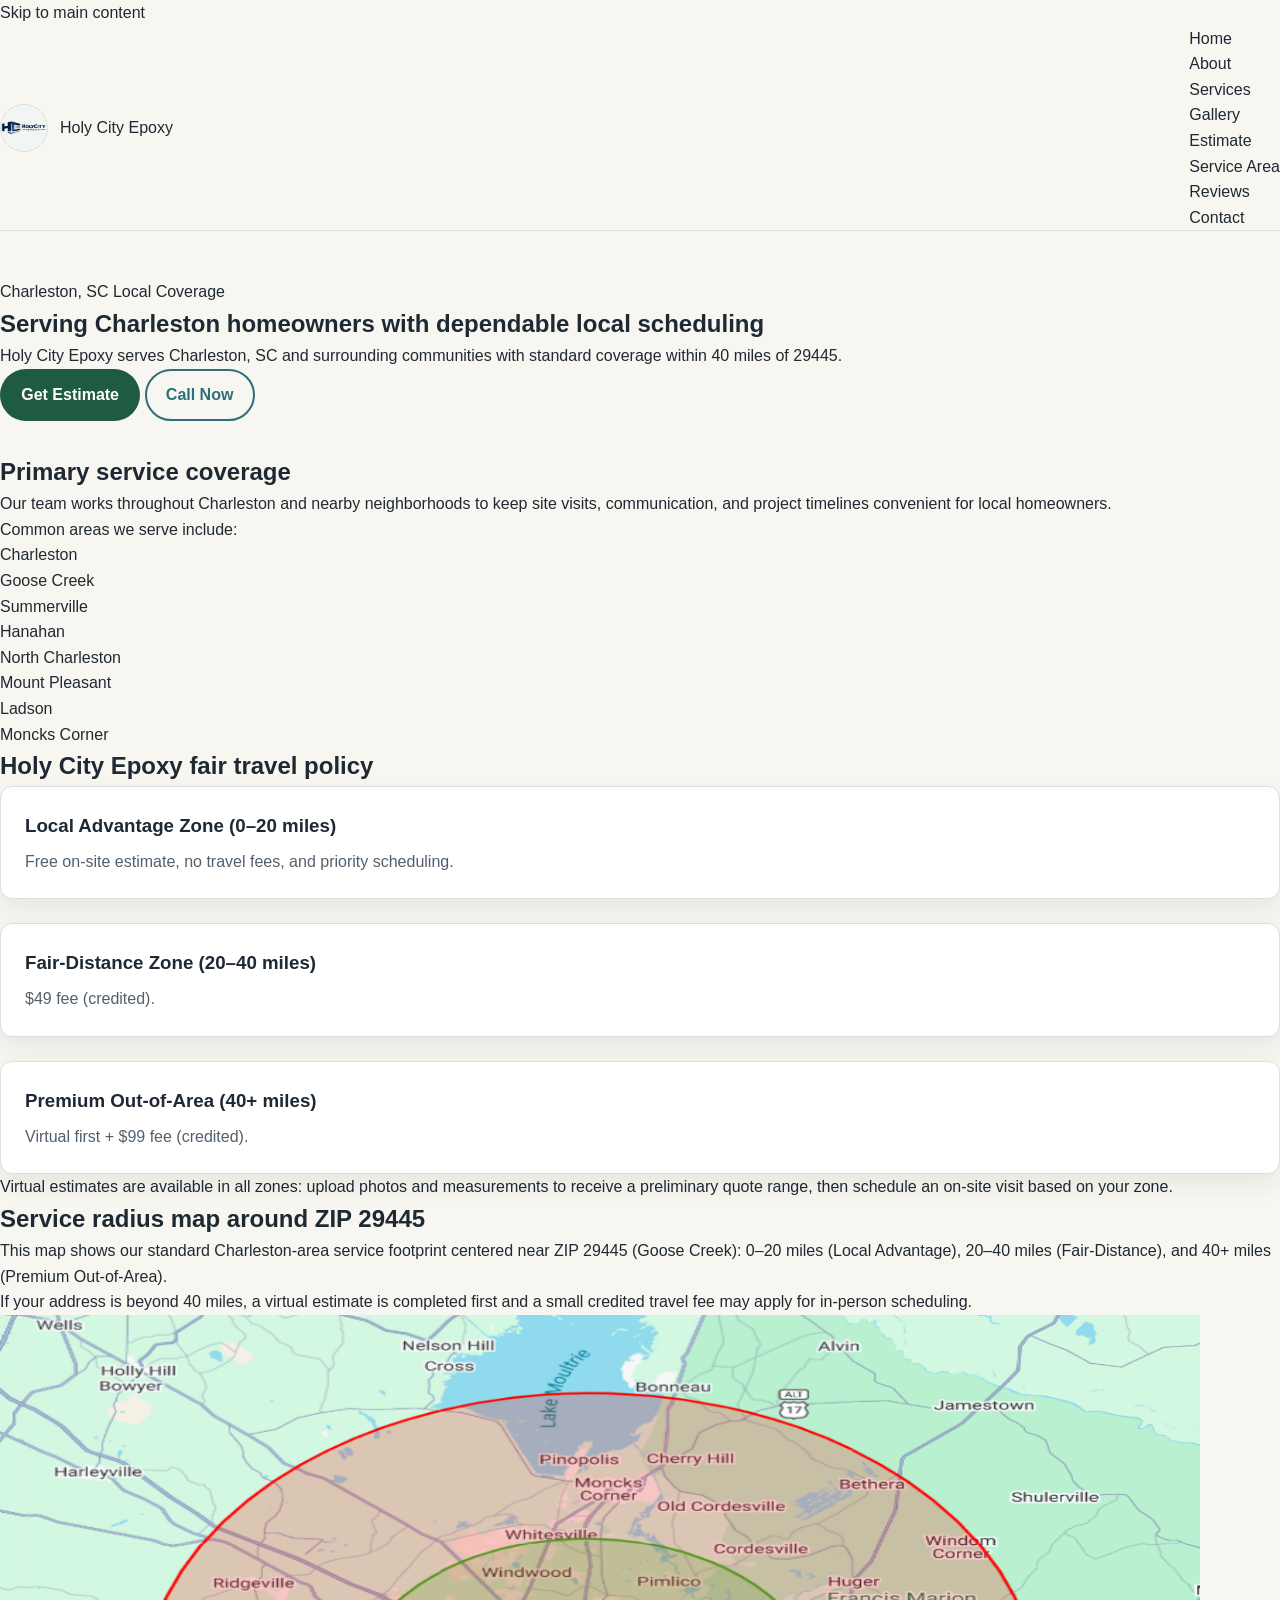
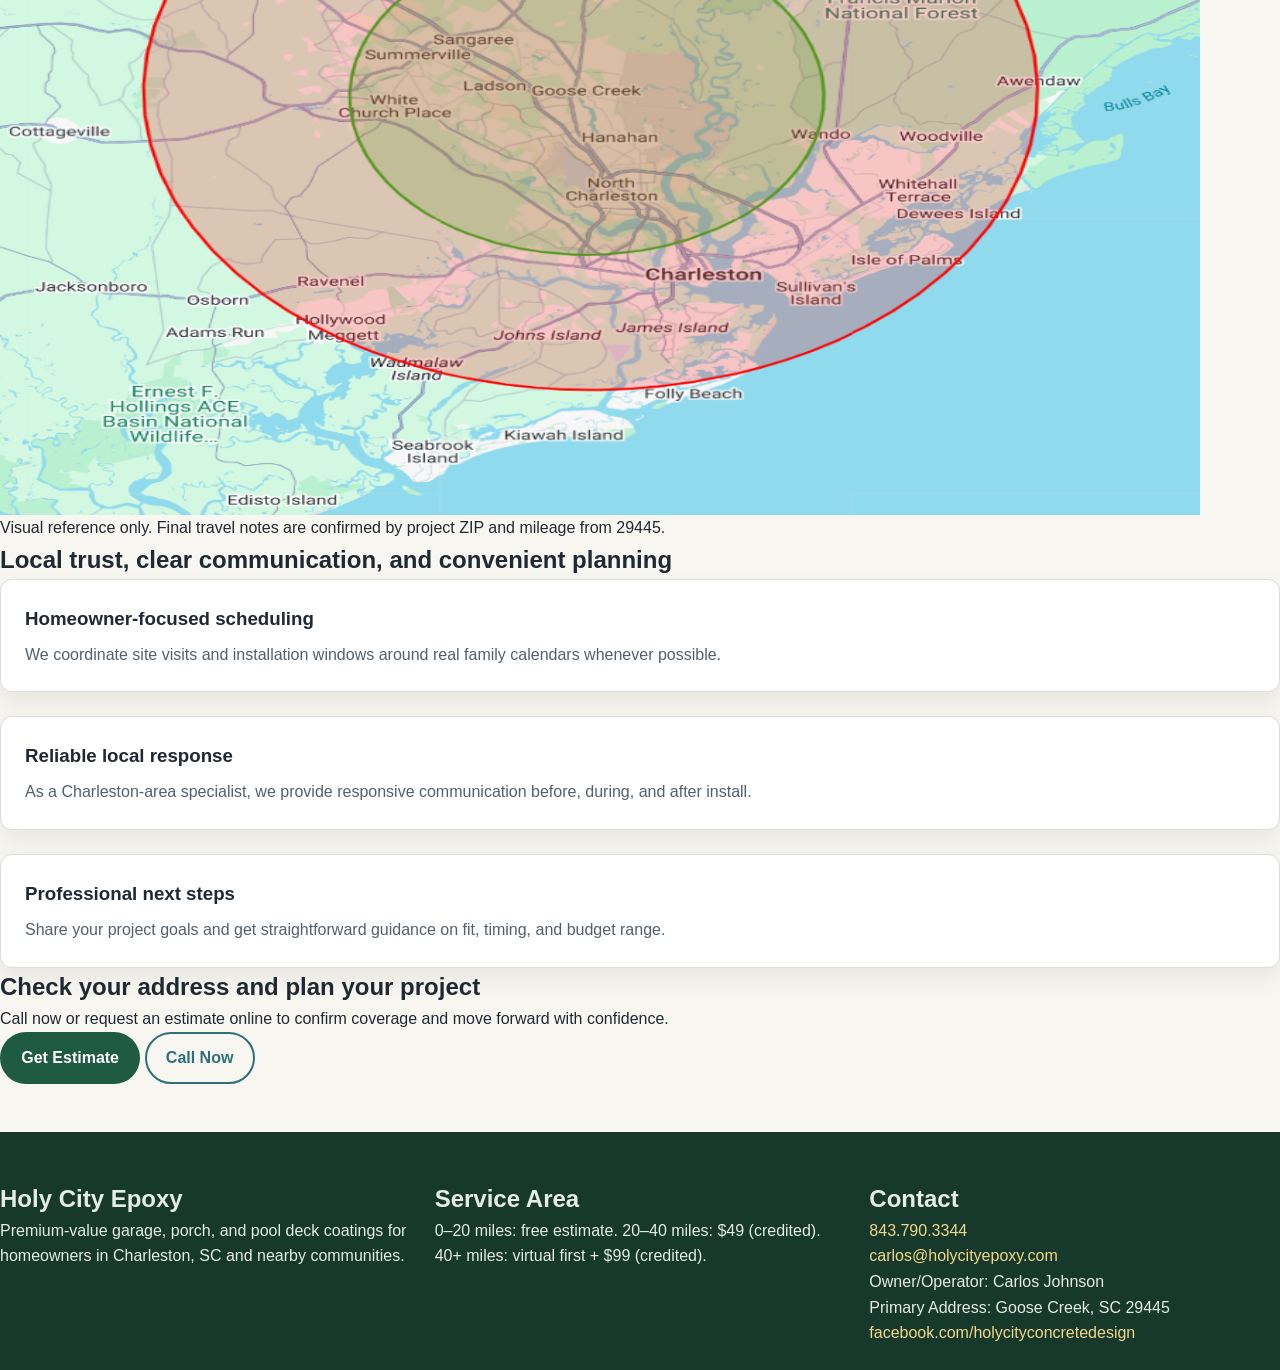
<file: service-area.html>
<!doctype html>
<html lang="en">
  <head>
    <meta charset="UTF-8" />
    <meta name="viewport" content="width=device-width, initial-scale=1.0" />
    <title>Service Area | Charleston, SC + 40 Miles | Holy City Epoxy</title>
    <meta
      name="description"
      content="Check Holy City Epoxy service coverage in Charleston, SC and nearby communities within 40 miles of 29445, plus travel-fee notes for farther projects."
    />
    <link rel="canonical" href="https://holycityepoxy.com/service-area.html" />
    <meta property="og:locale" content="en_US" />
    <meta property="og:type" content="article" />
    <meta property="og:title" content="Service Area | Charleston, SC + 40 Miles | Holy City Epoxy" />
    <meta property="og:description" content="Check Holy City Epoxy service coverage in Charleston, SC and nearby communities within 40 miles of 29445, plus travel-fee notes for farther projects." />
    <meta property="og:url" content="https://holycityepoxy.com/service-area.html" />
    <meta property="og:site_name" content="Holy City Epoxy" />
    <meta name="twitter:card" content="summary" />
    <link rel="stylesheet" href="assets/css/styles.css" />
  </head>
  <body>
    <a class="skip-link" href="#main-content">Skip to main content</a>
    <header class="site-header">
      <div class="layout-container header-inner">
        <a class="brand" href="index.html" aria-label="Holy City Epoxy home">
          <img class="brand-logo" src="assets/images/branding/holy-city-epoxy-logo-primary.png" alt="Holy City Epoxy logo" width="1096" height="347" />
          <span class="brand-text">Holy City Epoxy</span>
        </a>
        <button class="menu-toggle" type="button" data-menu-button aria-expanded="false" aria-controls="site-nav">Menu</button>
        <nav id="site-nav" class="site-nav" aria-label="Primary" data-site-nav>
          <ul>
            <li><a href="index.html">Home</a></li>
            <li><a href="about.html">About</a></li>
            <li><a href="services.html">Services</a></li>
            <li><a href="gallery.html">Gallery</a></li>
            <li><a href="estimate.html">Estimate</a></li>
            <li><a href="service-area.html" aria-current="page">Service Area</a></li>
            <li><a href="reviews.html">Reviews</a></li>
            <li><a href="contact.html">Contact</a></li>
          </ul>
        </nav>
      </div>
    </header>

    <main id="main-content">
      <section class="page-hero" aria-labelledby="service-area-hero-title">
        <div class="layout-container">
          <p class="eyebrow">Charleston, SC Local Coverage</p>
          <h1 id="service-area-hero-title">Serving Charleston homeowners with dependable local scheduling</h1>
          <p>
            Holy City Epoxy serves Charleston, SC and surrounding communities with standard coverage within 40 miles of
            29445.
          </p>
          <div class="hero-actions hero-actions-equal" role="group" aria-label="Service area page contact actions">
            <a class="button button-primary button-equal" href="estimate.html">Get Estimate</a>
            <a class="button button-secondary button-equal" href="tel:+18437903344">Call Now</a>
          </div>
        </div>
      </section>

      <section class="content-section" aria-labelledby="service-area-zone-title">
        <div class="layout-container">
          <h2 id="service-area-zone-title">Primary service coverage</h2>
          <p>
            Our team works throughout Charleston and nearby neighborhoods to keep site visits, communication, and
            project timelines convenient for local homeowners.
          </p>
          <div class="service-area-list-wrap">
            <p class="service-area-list-intro">Common areas we serve include:</p>
            <ul class="service-area-list">
              <li>Charleston</li>
              <li>Goose Creek</li>
              <li>Summerville</li>
              <li>Hanahan</li>
              <li>North Charleston</li>
              <li>Mount Pleasant</li>
              <li>Ladson</li>
              <li>Moncks Corner</li>
            </ul>
          </div>
        </div>
      </section>

      <section class="content-section" aria-labelledby="service-area-travel-title">
        <div class="layout-container cta-panel">
          <h2 id="service-area-travel-title">Holy City Epoxy fair travel policy</h2>
          <div class="card-grid">
            <article class="card">
              <h3>Local Advantage Zone (0–20 miles)</h3>
              <p>Free on-site estimate, no travel fees, and priority scheduling.</p>
            </article>
            <article class="card">
              <h3>Fair-Distance Zone (20–40 miles)</h3>
              <p>$49 fee (credited).</p>
            </article>
            <article class="card">
              <h3>Premium Out-of-Area (40+ miles)</h3>
              <p>Virtual first + $99 fee (credited).</p>
            </article>
          </div>
          <p>
            Virtual estimates are available in all zones: upload photos and measurements to receive a preliminary quote
            range, then schedule an on-site visit based on your zone.
          </p>
        </div>
      </section>

      <section class="content-section" aria-labelledby="service-area-map-title">
        <div class="layout-container service-area-layout">
          <div>
            <h2 id="service-area-map-title">Service radius map around ZIP 29445</h2>
            <p>
              This map shows our standard Charleston-area service footprint centered near ZIP 29445 (Goose Creek):
              0–20 miles (Local Advantage), 20–40 miles (Fair-Distance), and 40+ miles (Premium Out-of-Area).
            </p>
            <p>
              If your address is beyond 40 miles, a virtual estimate is completed first and a small credited travel
              fee may apply for in-person scheduling.
            </p>
          </div>
          <figure class="service-area-figure">
            <img class="service-area-map" src="assets/images/services/service-area-map.png?v=20260423" loading="lazy" alt="Map of Charleston and surrounding areas with concentric service zones around ZIP 29445 in Goose Creek" width="1200" height="800" />
            <figcaption>Visual reference only. Final travel notes are confirmed by project ZIP and mileage from 29445.</figcaption>
          </figure>
        </div>
      </section>

      <section class="content-section" aria-labelledby="service-area-trust-title">
        <div class="layout-container">
          <h2 id="service-area-trust-title">Local trust, clear communication, and convenient planning</h2>
          <div class="card-grid">
            <article class="card">
              <h3>Homeowner-focused scheduling</h3>
              <p>We coordinate site visits and installation windows around real family calendars whenever possible.</p>
            </article>
            <article class="card">
              <h3>Reliable local response</h3>
              <p>As a Charleston-area specialist, we provide responsive communication before, during, and after install.</p>
            </article>
            <article class="card">
              <h3>Professional next steps</h3>
              <p>Share your project goals and get straightforward guidance on fit, timing, and budget range.</p>
            </article>
          </div>
        </div>
      </section>

      <section class="content-section" aria-labelledby="service-area-final-cta-title">
        <div class="layout-container cta-panel cta-panel-dark">
          <h2 id="service-area-final-cta-title">Check your address and plan your project</h2>
          <p>Call now or request an estimate online to confirm coverage and move forward with confidence.</p>
          <div class="hero-actions hero-actions-equal" role="group" aria-label="Service area final call to action">
            <a class="button button-primary button-equal" href="estimate.html">Get Estimate</a>
            <a class="button button-secondary button-equal" href="tel:+18437903344">Call Now</a>
          </div>
        </div>
      </section>
    </main>

    <footer class="site-footer">
      <div class="layout-container footer-grid">
        <section>
          <h2>Holy City Epoxy</h2>
          <p>Premium-value garage, porch, and pool deck coatings for homeowners in Charleston, SC and nearby communities.</p>
        </section>
        <section>
          <h2>Service Area</h2>
          <p>0–20 miles: free estimate. 20–40 miles: $49 (credited). 40+ miles: virtual first + $99 (credited).</p>
        </section>
        <section>
          <h2>Contact</h2>
          <ul>
            <li><a href="tel:+18437903344">843.790.3344</a></li>
            <li><a href="mailto:carlos@holycityepoxy.com">carlos@holycityepoxy.com</a></li>
            <li>Owner/Operator: Carlos Johnson</li>
            <li>Primary Address: Goose Creek, SC 29445</li>
            <li><a href="https://facebook.com/holycityconcretedesign" target="_blank" rel="noopener noreferrer">facebook.com/holycityconcretedesign</a></li>
          </ul>
        </section>
      </div>
    </footer>

    <script src="assets/js/main.js" defer></script>
  </body>
</html>
</file>
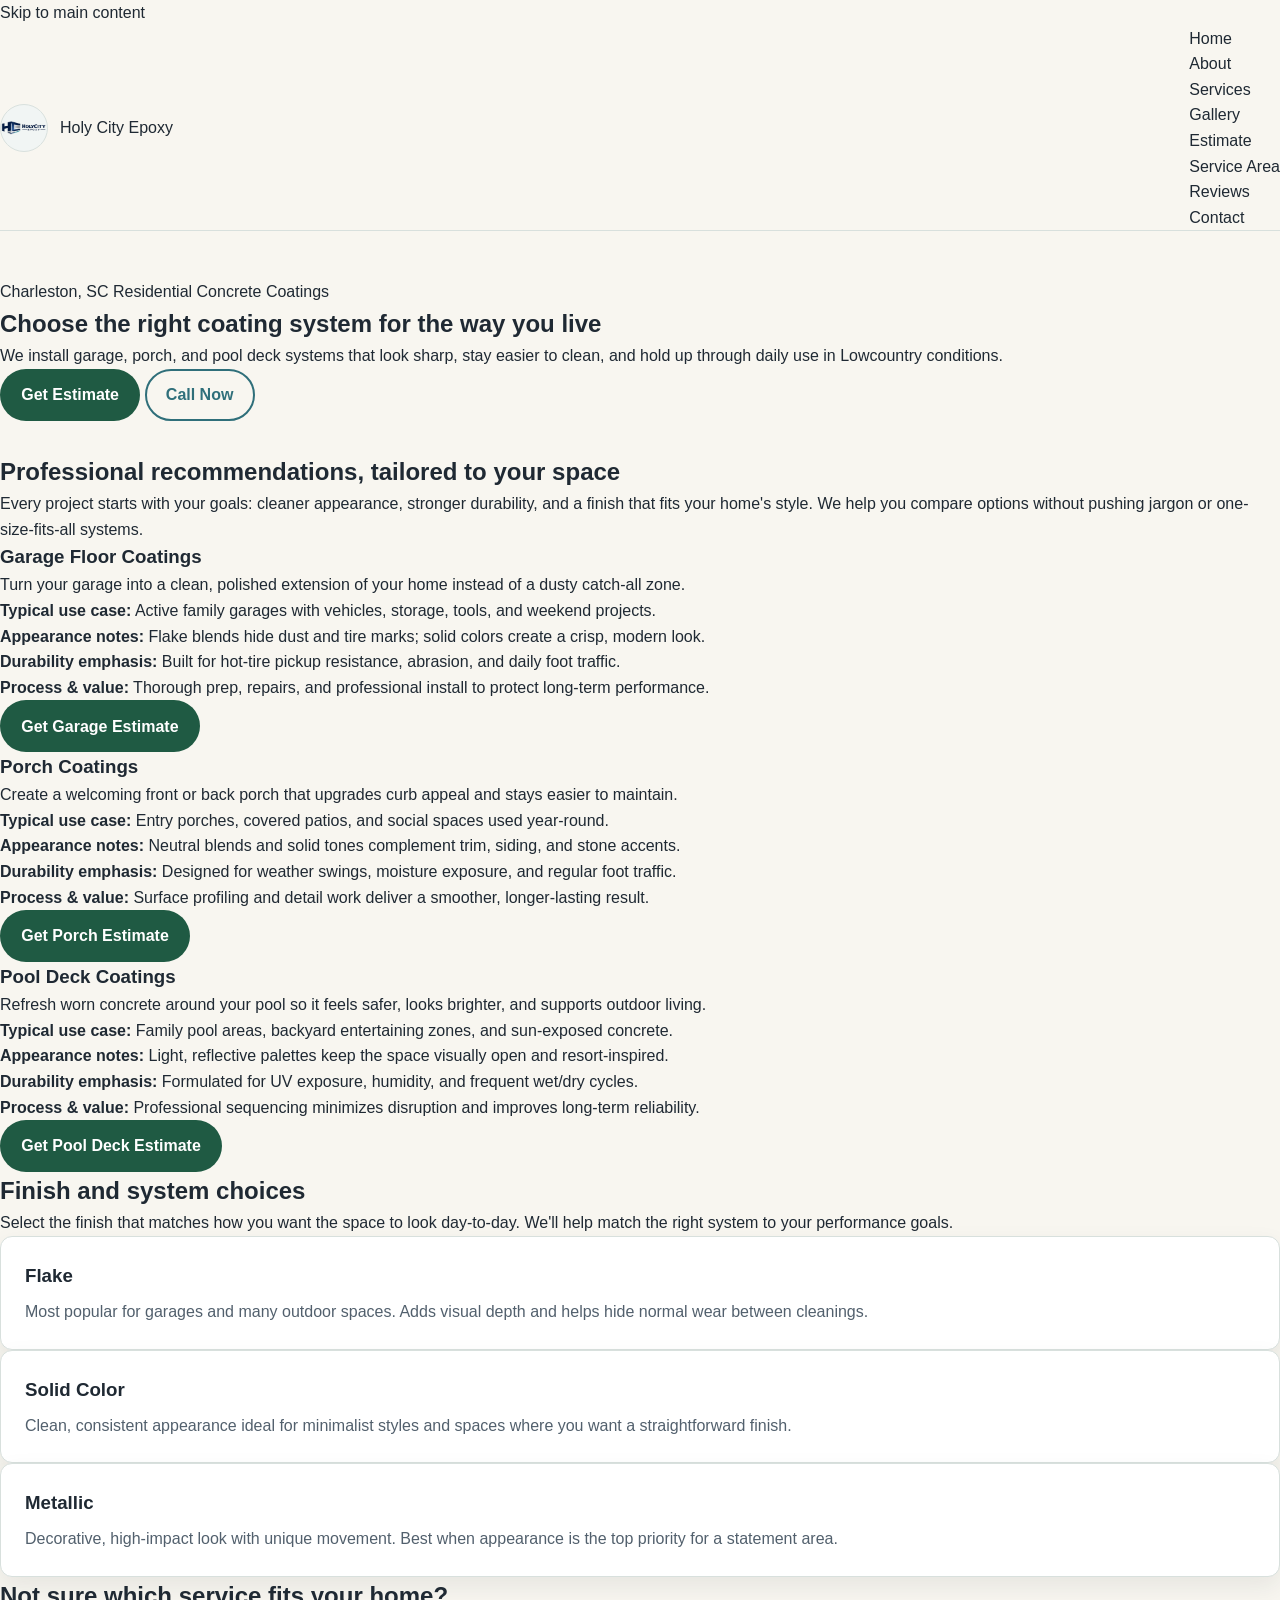
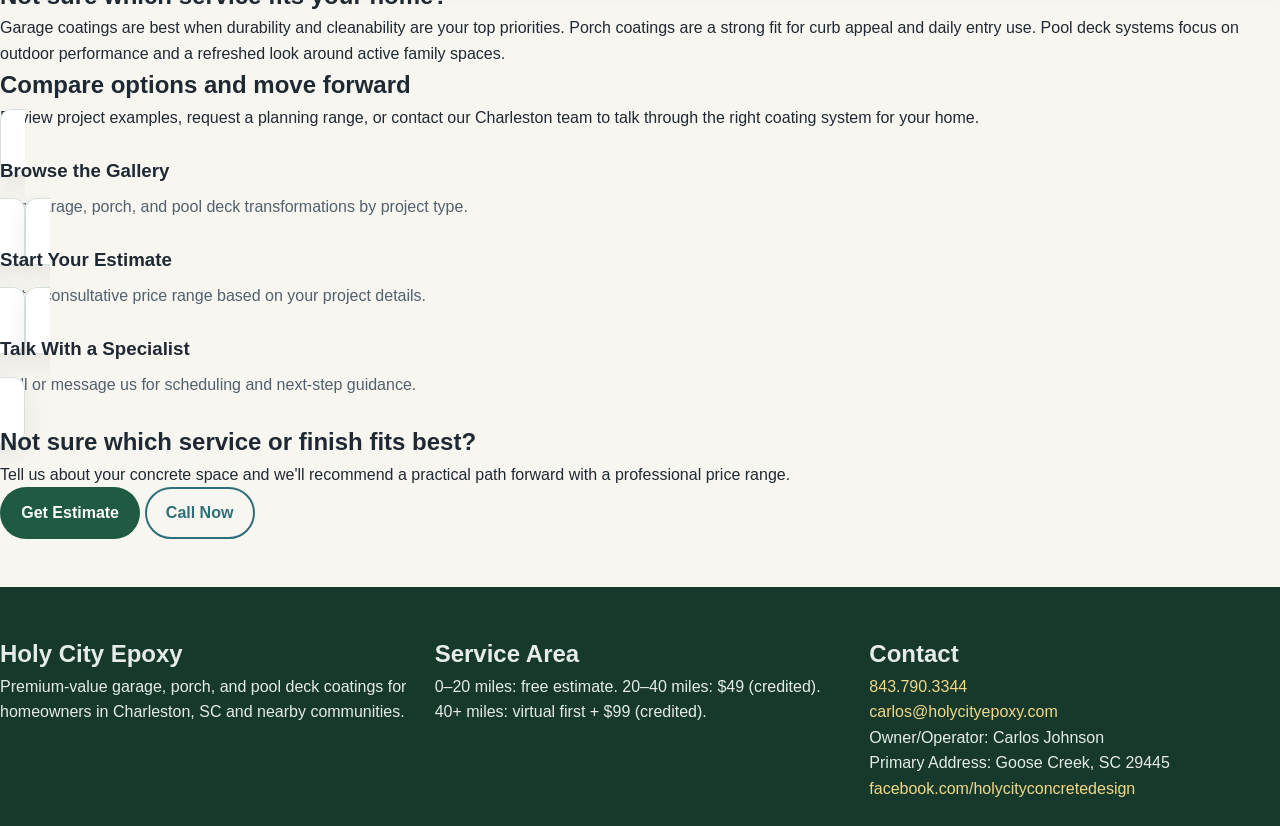
<file: services.html>
<!doctype html>
<html lang="en">
  <head>
    <meta charset="UTF-8" />
    <meta name="viewport" content="width=device-width, initial-scale=1.0" />
    <title>Garage, Porch & Pool Deck Coating Services | Charleston, SC</title>
    <meta
      name="description"
      content="Compare garage, porch, and pool deck coating options from Holy City Epoxy in Charleston, SC, including finish choices and durability-focused installation."
    />
    <link rel="canonical" href="https://holycityepoxy.com/services.html" />
    <meta property="og:locale" content="en_US" />
    <meta property="og:type" content="article" />
    <meta property="og:title" content="Garage, Porch & Pool Deck Coating Services | Charleston, SC" />
    <meta property="og:description" content="Compare garage, porch, and pool deck coating options from Holy City Epoxy in Charleston, SC, including finish choices and durability-focused installation." />
    <meta property="og:url" content="https://holycityepoxy.com/services.html" />
    <meta property="og:site_name" content="Holy City Epoxy" />
    <meta name="twitter:card" content="summary" />
    <link rel="stylesheet" href="assets/css/styles.css" />
  </head>
  <body>
    <a class="skip-link" href="#main-content">Skip to main content</a>
    <header class="site-header">
      <div class="layout-container header-inner">
        <a class="brand" href="index.html" aria-label="Holy City Epoxy home">
          <img class="brand-logo" src="assets/images/branding/holy-city-epoxy-logo-primary.png" alt="Holy City Epoxy logo" width="1096" height="347" />
          <span class="brand-text">Holy City Epoxy</span>
        </a>
        <button class="menu-toggle" type="button" data-menu-button aria-expanded="false" aria-controls="site-nav">Menu</button>
        <nav id="site-nav" class="site-nav" aria-label="Primary" data-site-nav>
          <ul>
            <li><a href="index.html">Home</a></li>
            <li><a href="about.html">About</a></li>
            <li><a href="services.html" aria-current="page">Services</a></li>
            <li><a href="gallery.html">Gallery</a></li>
            <li><a href="estimate.html">Estimate</a></li>
            <li><a href="service-area.html">Service Area</a></li>
            <li><a href="reviews.html">Reviews</a></li>
            <li><a href="contact.html">Contact</a></li>
          </ul>
        </nav>
      </div>
    </header>

    <main id="main-content">
      <section class="page-hero" aria-labelledby="services-hero-title">
        <div class="layout-container">
          <p class="eyebrow">Charleston, SC Residential Concrete Coatings</p>
          <h1 id="services-hero-title">Choose the right coating system for the way you live</h1>
          <p>
            We install garage, porch, and pool deck systems that look sharp, stay easier to clean, and hold up through
            daily use in Lowcountry conditions.
          </p>
          <div class="hero-actions hero-actions-equal" role="group" aria-label="Services page contact actions">
            <a class="button button-primary button-equal" href="estimate.html">Get Estimate</a>
            <a class="button button-secondary button-equal" href="tel:+18437903344">Call Now</a>
          </div>
        </div>
      </section>

      <section class="content-section" aria-labelledby="services-decision-title">
        <div class="layout-container">
          <h2 id="services-decision-title">Professional recommendations, tailored to your space</h2>
          <p>
            Every project starts with your goals: cleaner appearance, stronger durability, and a finish that fits your
            home's style. We help you compare options without pushing jargon or one-size-fits-all systems.
          </p>
          <div class="service-decision-grid">
            <article class="service-detail-card" aria-labelledby="garage-floor-coatings-title">
              <h3 id="garage-floor-coatings-title">Garage Floor Coatings</h3>
              <p class="service-outcome">
                Turn your garage into a clean, polished extension of your home instead of a dusty catch-all zone.
              </p>
              <ul class="service-detail-list">
                <li><strong>Typical use case:</strong> Active family garages with vehicles, storage, tools, and weekend projects.</li>
                <li><strong>Appearance notes:</strong> Flake blends hide dust and tire marks; solid colors create a crisp, modern look.</li>
                <li><strong>Durability emphasis:</strong> Built for hot-tire pickup resistance, abrasion, and daily foot traffic.</li>
                <li><strong>Process &amp; value:</strong> Thorough prep, repairs, and professional install to protect long-term performance.</li>
              </ul>
              <a class="button button-primary" href="estimate.html">Get Garage Estimate</a>
            </article>

            <article class="service-detail-card" aria-labelledby="porch-coatings-title">
              <h3 id="porch-coatings-title">Porch Coatings</h3>
              <p class="service-outcome">
                Create a welcoming front or back porch that upgrades curb appeal and stays easier to maintain.
              </p>
              <ul class="service-detail-list">
                <li><strong>Typical use case:</strong> Entry porches, covered patios, and social spaces used year-round.</li>
                <li><strong>Appearance notes:</strong> Neutral blends and solid tones complement trim, siding, and stone accents.</li>
                <li><strong>Durability emphasis:</strong> Designed for weather swings, moisture exposure, and regular foot traffic.</li>
                <li><strong>Process &amp; value:</strong> Surface profiling and detail work deliver a smoother, longer-lasting result.</li>
              </ul>
              <a class="button button-primary" href="estimate.html">Get Porch Estimate</a>
            </article>

            <article class="service-detail-card" aria-labelledby="pool-deck-coatings-title">
              <h3 id="pool-deck-coatings-title">Pool Deck Coatings</h3>
              <p class="service-outcome">
                Refresh worn concrete around your pool so it feels safer, looks brighter, and supports outdoor living.
              </p>
              <ul class="service-detail-list">
                <li><strong>Typical use case:</strong> Family pool areas, backyard entertaining zones, and sun-exposed concrete.</li>
                <li><strong>Appearance notes:</strong> Light, reflective palettes keep the space visually open and resort-inspired.</li>
                <li><strong>Durability emphasis:</strong> Formulated for UV exposure, humidity, and frequent wet/dry cycles.</li>
                <li><strong>Process &amp; value:</strong> Professional sequencing minimizes disruption and improves long-term reliability.</li>
              </ul>
              <a class="button button-primary" href="estimate.html">Get Pool Deck Estimate</a>
            </article>
          </div>
        </div>
      </section>

      <section class="content-section" aria-labelledby="finish-choices-title">
        <div class="layout-container">
          <h2 id="finish-choices-title">Finish and system choices</h2>
          <p>
            Select the finish that matches how you want the space to look day-to-day. We'll help match the right system
            to your performance goals.
          </p>
          <div class="finish-choice-grid">
            <article class="card">
              <h3>Flake</h3>
              <p>Most popular for garages and many outdoor spaces. Adds visual depth and helps hide normal wear between cleanings.</p>
            </article>
            <article class="card">
              <h3>Solid Color</h3>
              <p>Clean, consistent appearance ideal for minimalist styles and spaces where you want a straightforward finish.</p>
            </article>
            <article class="card">
              <h3>Metallic</h3>
              <p>Decorative, high-impact look with unique movement. Best when appearance is the top priority for a statement area.</p>
            </article>
          </div>
        </div>
      </section>

      <section class="content-section" aria-labelledby="selection-guidance-title">
        <div class="layout-container cta-panel">
          <h2 id="selection-guidance-title">Not sure which service fits your home?</h2>
          <p>
            Garage coatings are best when durability and cleanability are your top priorities. Porch coatings are a strong fit
            for curb appeal and daily entry use. Pool deck systems focus on outdoor performance and a refreshed look around
            active family spaces.
          </p>
        </div>
      </section>

      <section class="content-section" aria-labelledby="services-related-links-title">
        <div class="layout-container">
          <h2 id="services-related-links-title">Compare options and move forward</h2>
          <p>
            Review project examples, request a planning range, or contact our Charleston team to talk through the
            right coating system for your home.
          </p>
          <div class="internal-link-grid">
            <a class="card" href="gallery.html">
              <h3>Browse the Gallery</h3>
              <p>See garage, porch, and pool deck transformations by project type.</p>
            </a>
            <a class="card" href="estimate.html">
              <h3>Start Your Estimate</h3>
              <p>Get a consultative price range based on your project details.</p>
            </a>
            <a class="card" href="contact.html">
              <h3>Talk With a Specialist</h3>
              <p>Call or message us for scheduling and next-step guidance.</p>
            </a>
          </div>
        </div>
      </section>

      <section class="content-section" aria-labelledby="services-final-cta-title">
        <div class="layout-container cta-panel cta-panel-dark">
          <h2 id="services-final-cta-title">Not sure which service or finish fits best?</h2>
          <p>Tell us about your concrete space and we'll recommend a practical path forward with a professional price range.</p>
          <div class="hero-actions hero-actions-equal" role="group" aria-label="Final service page actions">
            <a class="button button-primary button-equal" href="estimate.html">Get Estimate</a>
            <a class="button button-secondary button-equal" href="tel:+18437903344">Call Now</a>
          </div>
        </div>
      </section>
    </main>

    <footer class="site-footer">
      <div class="layout-container footer-grid">
        <section>
          <h2>Holy City Epoxy</h2>
          <p>Premium-value garage, porch, and pool deck coatings for homeowners in Charleston, SC and nearby communities.</p>
        </section>
        <section>
          <h2>Service Area</h2>
          <p>0–20 miles: free estimate. 20–40 miles: $49 (credited). 40+ miles: virtual first + $99 (credited).</p>
        </section>
        <section>
          <h2>Contact</h2>
          <ul>
            <li><a href="tel:+18437903344">843.790.3344</a></li>
            <li><a href="mailto:carlos@holycityepoxy.com">carlos@holycityepoxy.com</a></li>
            <li>Owner/Operator: Carlos Johnson</li>
            <li>Primary Address: Goose Creek, SC 29445</li>
            <li><a href="https://facebook.com/holycityconcretedesign" target="_blank" rel="noopener noreferrer">facebook.com/holycityconcretedesign</a></li>
          </ul>
        </section>
      </div>
    </footer>

    <script src="assets/js/main.js" defer></script>
  </body>
</html>
</file>
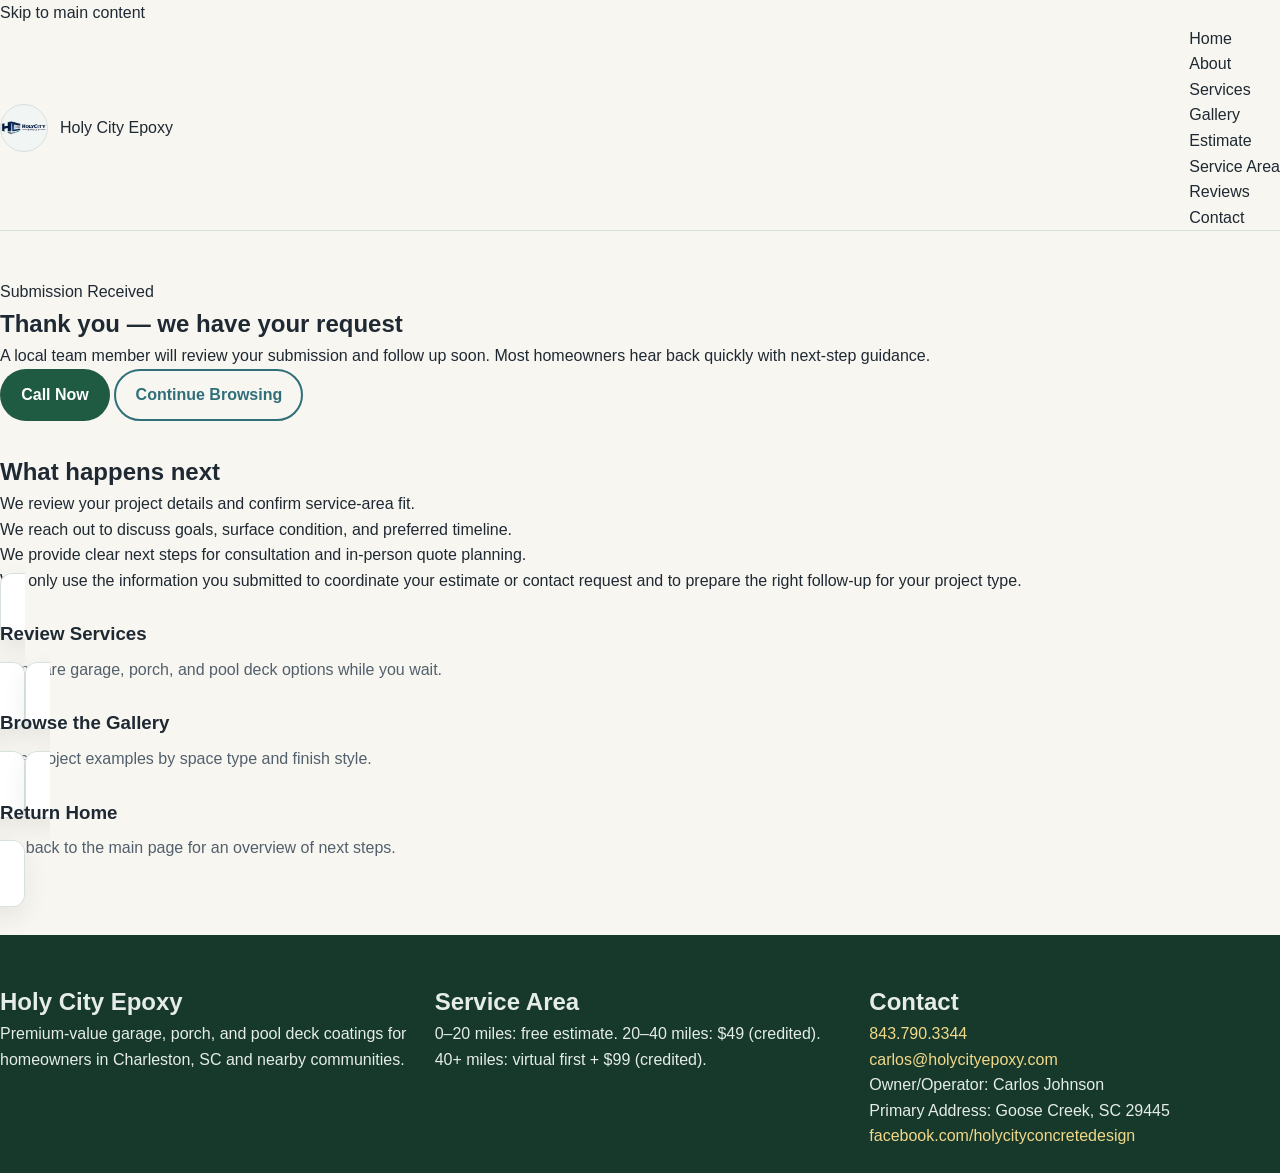
<file: thank-you.html>
<!doctype html>
<html lang="en">
  <head>
    <meta charset="UTF-8" />
    <meta name="viewport" content="width=device-width, initial-scale=1.0" />
    <title>Thank You | Holy City Epoxy Charleston, SC</title>
    <meta
      name="description"
      content="Thank you for contacting Holy City Epoxy. We review Charleston-area submissions quickly and follow up with next steps for your project."
    />
    <link rel="canonical" href="https://holycityepoxy.com/thank-you.html" />
    <meta property="og:locale" content="en_US" />
    <meta property="og:type" content="website" />
    <meta property="og:title" content="Thank You | Holy City Epoxy Charleston, SC" />
    <meta property="og:description" content="Thank you for contacting Holy City Epoxy. We review Charleston-area submissions quickly and follow up with next steps for your project." />
    <meta property="og:url" content="https://holycityepoxy.com/thank-you.html" />
    <meta property="og:site_name" content="Holy City Epoxy" />
    <meta name="twitter:card" content="summary" />
    <meta name="robots" content="noindex,follow" />
    <link rel="stylesheet" href="assets/css/styles.css" />
  </head>
  <body>
    <a class="skip-link" href="#main-content">Skip to main content</a>
    <header class="site-header">
      <div class="layout-container header-inner">
        <a class="brand" href="index.html" aria-label="Holy City Epoxy home">
          <img class="brand-logo" src="assets/images/branding/holy-city-epoxy-logo-primary.png" alt="Holy City Epoxy logo" width="1096" height="347" />
          <span class="brand-text">Holy City Epoxy</span>
        </a>
        <button class="menu-toggle" type="button" data-menu-button aria-expanded="false" aria-controls="site-nav">Menu</button>
        <nav id="site-nav" class="site-nav" aria-label="Primary" data-site-nav>
          <ul>
            <li><a href="index.html">Home</a></li>
            <li><a href="about.html">About</a></li>
            <li><a href="services.html">Services</a></li>
            <li><a href="gallery.html">Gallery</a></li>
            <li><a href="estimate.html">Estimate</a></li>
            <li><a href="service-area.html">Service Area</a></li>
            <li><a href="reviews.html">Reviews</a></li>
            <li><a href="contact.html">Contact</a></li>
          </ul>
        </nav>
      </div>
    </header>

    <main id="main-content">
      <section class="page-hero" aria-labelledby="thank-you-title">
        <div class="layout-container">
          <p class="eyebrow">Submission Received</p>
          <h1 id="thank-you-title">Thank you — we have your request</h1>
          <p>
            A local team member will review your submission and follow up soon. Most homeowners hear back quickly with
            next-step guidance.
          </p>
          <div class="hero-actions hero-actions-equal" role="group" aria-label="Thank-you page action options">
            <a class="button button-primary button-equal" href="tel:+18437903344">Call Now</a>
            <a class="button button-secondary button-equal" href="index.html">Continue Browsing</a>
          </div>
        </div>
      </section>

      <section class="content-section" aria-labelledby="next-steps-title">
        <div class="layout-container cta-panel">
          <h2 id="next-steps-title">What happens next</h2>
          <ul class="service-detail-list">
            <li>We review your project details and confirm service-area fit.</li>
            <li>We reach out to discuss goals, surface condition, and preferred timeline.</li>
            <li>We provide clear next steps for consultation and in-person quote planning.</li>
          </ul>
          <p>
            We only use the information you submitted to coordinate your estimate or contact request and to prepare the
            right follow-up for your project type.
          </p>
          <div class="internal-link-grid">
            <a class="card" href="services.html">
              <h3>Review Services</h3>
              <p>Compare garage, porch, and pool deck options while you wait.</p>
            </a>
            <a class="card" href="gallery.html">
              <h3>Browse the Gallery</h3>
              <p>See project examples by space type and finish style.</p>
            </a>
            <a class="card" href="index.html">
              <h3>Return Home</h3>
              <p>Go back to the main page for an overview of next steps.</p>
            </a>
          </div>
        </div>
      </section>
    </main>

    <footer class="site-footer">
      <div class="layout-container footer-grid">
        <section>
          <h2>Holy City Epoxy</h2>
          <p>Premium-value garage, porch, and pool deck coatings for homeowners in Charleston, SC and nearby communities.</p>
        </section>
        <section>
          <h2>Service Area</h2>
          <p>0–20 miles: free estimate. 20–40 miles: $49 (credited). 40+ miles: virtual first + $99 (credited).</p>
        </section>
        <section>
          <h2>Contact</h2>
          <ul>
            <li><a href="tel:+18437903344">843.790.3344</a></li>
            <li><a href="mailto:carlos@holycityepoxy.com">carlos@holycityepoxy.com</a></li>
            <li>Owner/Operator: Carlos Johnson</li>
            <li>Primary Address: Goose Creek, SC 29445</li>
            <li><a href="https://facebook.com/holycityconcretedesign" target="_blank" rel="noopener noreferrer">facebook.com/holycityconcretedesign</a></li>
          </ul>
        </section>
      </div>
    </footer>

    <script src="assets/js/main.js" defer></script>
  </body>
</html>
</file>
<file: assets/css/styles.css>
/* Base reset and shared variables */
:root {
  --color-bg: #f8f6f0;
  --color-surface: #ffffff;
  --color-surface-alt: #f1f5f4;
  --color-text: #1f2933;
  --color-muted: #52606d;
  --color-primary: #1f5a43;
  --color-primary-strong: #174633;
  --color-accent: #d8b75e;
  --color-support: #2f6f7a;
  --color-border: #d8e0dd;
  --shadow-soft: 0 10px 24px rgba(31, 41, 51, 0.08);
  --radius-md: 12px;
  --radius-lg: 18px;
  --space-xs: 0.5rem;
  --space-sm: 0.75rem;
  --space-md: 1rem;
  --space-lg: 1.5rem;
  --space-xl: 2rem;
  --space-2xl: 3rem;
  --max-width: 1120px;
}

* { box-sizing: border-box; margin: 0; padding: 0; }
html { scroll-behavior: smooth; }
body {
  font-family: "Segoe UI", Tahoma, Geneva, Verdana, sans-serif;
  line-height: 1.6;
  color: var(--color-text);
  background: var(--color-bg);
}
img { max-width: 100%; display: block; }
a { color: inherit; text-decoration: none; }
ul { list-style: none; }

.container { width: min(100% - 2rem, var(--max-width)); margin-inline: auto; }
.section { padding: var(--space-2xl) 0; }
.section-title { font-size: clamp(1.5rem, 2vw, 2rem); margin-bottom: var(--space-md); }
.section-lead { color: var(--color-muted); max-width: 70ch; }

.site-header {
  position: sticky;
  top: 0;
  z-index: 50;
  background: rgba(248, 246, 240, 0.98);
  border-bottom: 1px solid var(--color-border);
}
.header-inner {
  display: flex;
  align-items: center;
  justify-content: space-between;
  gap: var(--space-md);
  min-height: 80px;
}
.brand {
  display: flex;
  align-items: center;
  gap: var(--space-sm);
  min-width: 0;
}
.brand-logo {
  width: 48px;
  height: 48px;
  object-fit: contain;
  border-radius: 50%;
  background: var(--color-surface-alt);
  border: 1px solid var(--color-border);
}
.brand-name { font-weight: 700; font-size: 1rem; }

.menu-toggle {
  background: var(--color-primary);
  color: #fff;
  border: 0;
  padding: 0.55rem 0.8rem;
  border-radius: 8px;
  font-weight: 600;
}
.main-nav { display: none; }
.main-nav.is-open { display: block; position: absolute; top: 80px; left: 0; right: 0; background: var(--color-surface); border-bottom: 1px solid var(--color-border); }
.main-nav ul { display: flex; flex-direction: column; }
.main-nav a { display: block; padding: 0.8rem 1rem; color: var(--color-muted); font-weight: 600; }
.main-nav a:hover, .main-nav a[aria-current="page"] { color: var(--color-primary); }

.header-cta { display: none; }

.hero { padding: 4rem 0 3rem; }
.hero-card { background: linear-gradient(140deg, #ffffff 0%, #edf3ef 100%); border-radius: var(--radius-lg); padding: clamp(1.5rem, 4vw, 3rem); box-shadow: var(--shadow-soft); }
.hero h1 { font-size: clamp(1.9rem, 5vw, 3rem); line-height: 1.2; margin-bottom: var(--space-md); }
.hero p { color: var(--color-muted); margin-bottom: var(--space-lg); }
.hero-phone { font-weight: 700; color: var(--color-primary); margin-top: var(--space-md); }

.button-row { display: flex; flex-wrap: wrap; gap: var(--space-sm); }
.button {
  display: inline-flex;
  align-items: center;
  justify-content: center;
  border-radius: 999px;
  padding: 0.7rem 1.2rem;
  font-weight: 700;
  border: 2px solid transparent;
}
.button-primary { background: var(--color-primary); color: #fff; }
.button-primary:hover { background: var(--color-primary-strong); }
.button-secondary { border-color: var(--color-support); color: var(--color-support); background: transparent; }

.card-grid { display: grid; gap: var(--space-lg); }
.card {
  background: var(--color-surface);
  border: 1px solid var(--color-border);
  border-radius: var(--radius-md);
  padding: var(--space-lg);
  box-shadow: var(--shadow-soft);
}
.card h3 { margin-bottom: var(--space-xs); }
.card p { color: var(--color-muted); }

.notice {
  background: #fdf7e5;
  border-left: 4px solid var(--color-accent);
  padding: var(--space-md);
  border-radius: 8px;
  color: #514220;
}

.page-hero { padding: 3rem 0 2rem; }
.placeholder-box { background: var(--color-surface); border-radius: var(--radius-md); border: 1px solid var(--color-border); padding: var(--space-xl); box-shadow: var(--shadow-soft); }

.site-footer {
  margin-top: var(--space-2xl);
  background: #16392b;
  color: #e5ece9;
  padding: var(--space-2xl) 0 var(--space-lg);
}
.footer-grid { display: grid; gap: var(--space-lg); }
.site-footer a { color: #f2d889; }
.copyright { margin-top: var(--space-lg); font-size: 0.95rem; color: #c8d5cf; }

@media (min-width: 820px) {
  .menu-toggle { display: none; }
  .main-nav { display: block; position: static; }
  .main-nav ul { flex-direction: row; gap: 0.3rem; }
  .main-nav a { padding: 0.55rem 0.7rem; border-radius: 6px; }
  .main-nav a:hover, .main-nav a[aria-current="page"] { background: var(--color-surface-alt); }
  .header-cta { display: inline-flex; }
  .card-grid.three { grid-template-columns: repeat(3, minmax(0, 1fr)); }
  .card-grid.two { grid-template-columns: repeat(2, minmax(0, 1fr)); }
  .footer-grid { grid-template-columns: repeat(3, minmax(0, 1fr)); }
}

.mt-md { margin-top: 1rem; }
</file>
